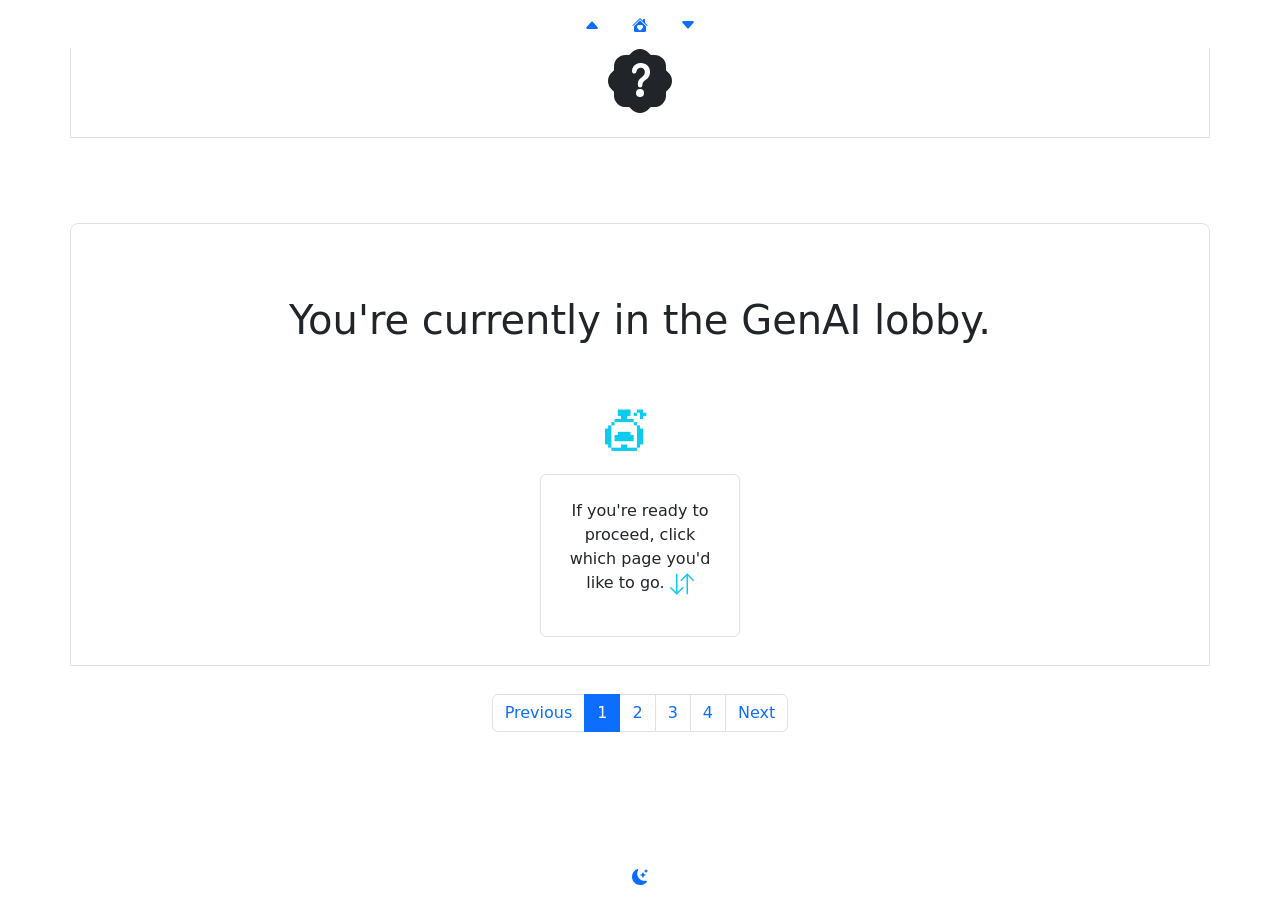
<file: index.html>
<!doctype html>
<html lang="en">
  <head>
    <meta charset="utf-8">
    <meta name="viewport" content="width=device-width, initial-scale=1">
    <title>GenAI Lobby</title>
    <link rel="stylesheet" href="assets/css/style.css">
    <link href="https://cdn.jsdelivr.net/npm/bootstrap@5.3.8/dist/css/bootstrap.min.css" rel="stylesheet" integrity="sha384-sRIl4kxILFvY47J16cr9ZwB07vP4J8+LH7qKQnuqkuIAvNWLzeN8tE5YBujZqJLB" crossorigin="anonymous">
    <link rel="icon" type="image/x-icon" href="favicon.svg">
</head>
<!-- Nav -->
<nav>
<ul class="nav justify-content-center p-1 bg-white fixed-top" id="navMenu">
  <li class="nav-item">
    <a class="nav-link" href="faq.html"> 
      <svg xmlns="http://www.w3.org/2000/svg" width="16" height="16" fill="currentColor" class="bi bi-caret-up-fill" viewBox="0 0 16 16">
        <path d="m7.247 4.86-4.796 5.481c-.566.647-.106 1.659.753 1.659h9.592a1 1 0 0 0 .753-1.659l-4.796-5.48a1 1 0 0 0-1.506 0z"/>
      </svg>
    </a>
  </li>
    <li class="nav-item">
    <a class="nav-link" href="index.html"> 
      <svg xmlns="http://www.w3.org/2000/svg" width="16" height="16" fill="currentColor" class="bi bi-house-heart-fill" viewBox="0 0 16 16">
        <path d="M7.293 1.5a1 1 0 0 1 1.414 0L11 3.793V2.5a.5.5 0 0 1 .5-.5h1a.5.5 0 0 1 .5.5v3.293l2.354 2.353a.5.5 0 0 1-.708.707L8 2.207 1.354 8.853a.5.5 0 1 1-.708-.707z"/>
        <path d="m14 9.293-6-6-6 6V13.5A1.5 1.5 0 0 0 3.5 15h9a1.5 1.5 0 0 0 1.5-1.5zm-6-.811c1.664-1.673 5.825 1.254 0 5.018-5.825-3.764-1.664-6.691 0-5.018"/>
      </svg>
    </a>
  </li>
      <li class="nav-item">
    <a class="nav-link" href="article.html"> 
      <svg xmlns="http://www.w3.org/2000/svg" width="16" height="16" fill="currentColor" class="bi bi-caret-down-fill" viewBox="0 0 16 16">
        <path d="M7.247 11.14 2.451 5.658C1.885 5.013 2.345 4 3.204 4h9.592a1 1 0 0 1 .753 1.659l-4.796 5.48a1 1 0 0 1-1.506 0z"/>
      </svg>
    </a>
  </li>
</ul>
</nav>
<!-- Logo -->
<body>
  <div class="container border my-4 p-4 text-center">
    <svg xmlns="http://www.w3.org/2000/svg" width="64" height="64" fill="currentColor" class="bi bi-patch-question-fill" viewBox="0 0 16 16">
      <path d="M5.933.87a2.89 2.89 0 0 1 4.134 0l.622.638.89-.011a2.89 2.89 0 0 1 2.924 2.924l-.01.89.636.622a2.89 2.89 0 0 1 0 4.134l-.637.622.011.89a2.89 2.89 0 0 1-2.924 2.924l-.89-.01-.622.636a2.89 2.89 0 0 1-4.134 0l-.622-.637-.89.011a2.89 2.89 0 0 1-2.924-2.924l.01-.89-.636-.622a2.89 2.89 0 0 1 0-4.134l.637-.622-.011-.89a2.89 2.89 0 0 1 2.924-2.924l.89.01zM7.002 11a1 1 0 1 0 2 0 1 1 0 0 0-2 0m1.602-2.027c.04-.534.198-.815.846-1.26.674-.475 1.05-1.09 1.05-1.986 0-1.325-.92-2.227-2.262-2.227-1.02 0-1.792.492-2.1 1.29A1.7 1.7 0 0 0 6 5.48c0 .393.203.64.545.64.272 0 .455-.147.564-.51.158-.592.525-.915 1.074-.915.61 0 1.03.446 1.03 1.084 0 .563-.208.885-.822 1.325-.619.433-.926.914-.926 1.64v.111c0 .428.208.745.585.745.336 0 .504-.24.554-.627"/>
    </svg>
  </div>
<!-- Frutiger Aero music -->
<audio controls autoplay style="opacity: 0; overflow: hidden;">
  <source src="assets/frutiger-aero.mp3" type="audio/mp3">
</audio>
<!--Landing page-->
<div class="container border mb-4 p-4 text-center rounded-top-3">
  <div class="row justify-content-start">
    <div class="container px-4 text-center">
      <h1 class="mt-5">You're currently in the GenAI lobby.</h1>
        <p class="typewrite mt-4" data-period="2000" data-type='[ "You are about to learn more about Generative AI.", "Make yourself at home!", "You can stay here as long as you as you want", "Our AI mascot is sleeping and waiting for you next move!" ]'>
          <span class="wrap"></span>
        </p>
        <img src="assets/img/ai-sleeping.gif" class="mt-3 mb-3 text-center" height="70px" width="70x">
    <div class="row gx-5" id="questionsRow" >
      <div class="col" id="adjustRow">
        <div class="m-1 p-4 border rounded border mx-auto" style="max-width: 200px !important">
          <div class="d-grid">
            <p>If you're ready to proceed, click which page you'd like to go. 
              <svg xmlns="http://www.w3.org/2000/svg" width="24" height="24" fill="currentColor" class="bi bi-arrow-down-up text-info" viewBox="0 0 16 16">
                <path fill-rule="evenodd" d="M11.5 15a.5.5 0 0 0 .5-.5V2.707l3.146 3.147a.5.5 0 0 0 .708-.708l-4-4a.5.5 0 0 0-.708 0l-4 4a.5.5 0 1 0 .708.708L11 2.707V14.5a.5.5 0 0 0 .5.5m-7-14a.5.5 0 0 1 .5.5v11.793l3.146-3.147a.5.5 0 0 1 .708.708l-4 4a.5.5 0 0 1-.708 0l-4-4a.5.5 0 0 1 .708-.708L4 13.293V1.5a.5.5 0 0 1 .5-.5"/>
              </svg>
            </p>
          </div>
        </div>
      </div>
    </div>
    </div>
  </div>
</div>  
<!-- Pagination -->
<div class="p-1">
  <ul class="pagination justify-content-center">
    <li class="page-item"><a class="page-link" href="article.html">Previous</a></li>
      <li class="page-item active"><a class="page-link" href="index.html">1</a></li>
      <li class="page-item"><a class="page-link" href="faq.html">2</a></li>
      <li class="page-item"><a class="page-link" href="ethics.html">3</a></li>
      <li class="page-item"><a class="page-link" href="article.html">4</a></li>
    <li class="page-item"><a class="page-link" href="faq.html">Next</a></li>
  </ul>
</div>
<!-- Dark or light mode switch -->
<div class="mt-4 p-3">
<ul class="nav justify-content-center pb-1 bg-white fixed-bottom">
  <li class="nav-item">
    <button class="nav-link" id="lightdarkMode" onclick="switchMode()"> 
      <svg xmlns="http://www.w3.org/2000/svg" width="16" height="16" fill="currentColor" class="bi bi-moon-stars-fill" viewBox="0 0 16 16">
        <path d="M6 .278a.77.77 0 0 1 .08.858 7.2 7.2 0 0 0-.878 3.46c0 4.021 3.278 7.277 7.318 7.277q.792-.001 1.533-.16a.79.79 0 0 1 .81.316.73.73 0 0 1-.031.893A8.35 8.35 0 0 1 8.344 16C3.734 16 0 12.286 0 7.71 0 4.266 2.114 1.312 5.124.06A.75.75 0 0 1 6 .278"/>
        <path d="M10.794 3.148a.217.217 0 0 1 .412 0l.387 1.162c.173.518.579.924 1.097 1.097l1.162.387a.217.217 0 0 1 0 .412l-1.162.387a1.73 1.73 0 0 0-1.097 1.097l-.387 1.162a.217.217 0 0 1-.412 0l-.387-1.162A1.73 1.73 0 0 0 9.31 6.593l-1.162-.387a.217.217 0 0 1 0-.412l1.162-.387a1.73 1.73 0 0 0 1.097-1.097zM13.863.099a.145.145 0 0 1 .274 0l.258.774c.115.346.386.617.732.732l.774.258a.145.145 0 0 1 0 .274l-.774.258a1.16 1.16 0 0 0-.732.732l-.258.774a.145.145 0 0 1-.274 0l-.258-.774a1.16 1.16 0 0 0-.732-.732l-.774-.258a.145.145 0 0 1 0-.274l.774-.258c.346-.115.617-.386.732-.732z"/>
      </svg>
    </button>
  </li>
</ul>
</div>
<script src="assets/js/index.js"></script>
<script src="https://cdn.jsdelivr.net/npm/bootstrap@5.3.8/dist/js/bootstrap.bundle.min.js" integrity="sha384-FKyoEForCGlyvwx9Hj09JcYn3nv7wiPVlz7YYwJrWVcXK/BmnVDxM+D2scQbITxI" crossorigin="anonymous"></script>
</body>
</html>
</file>
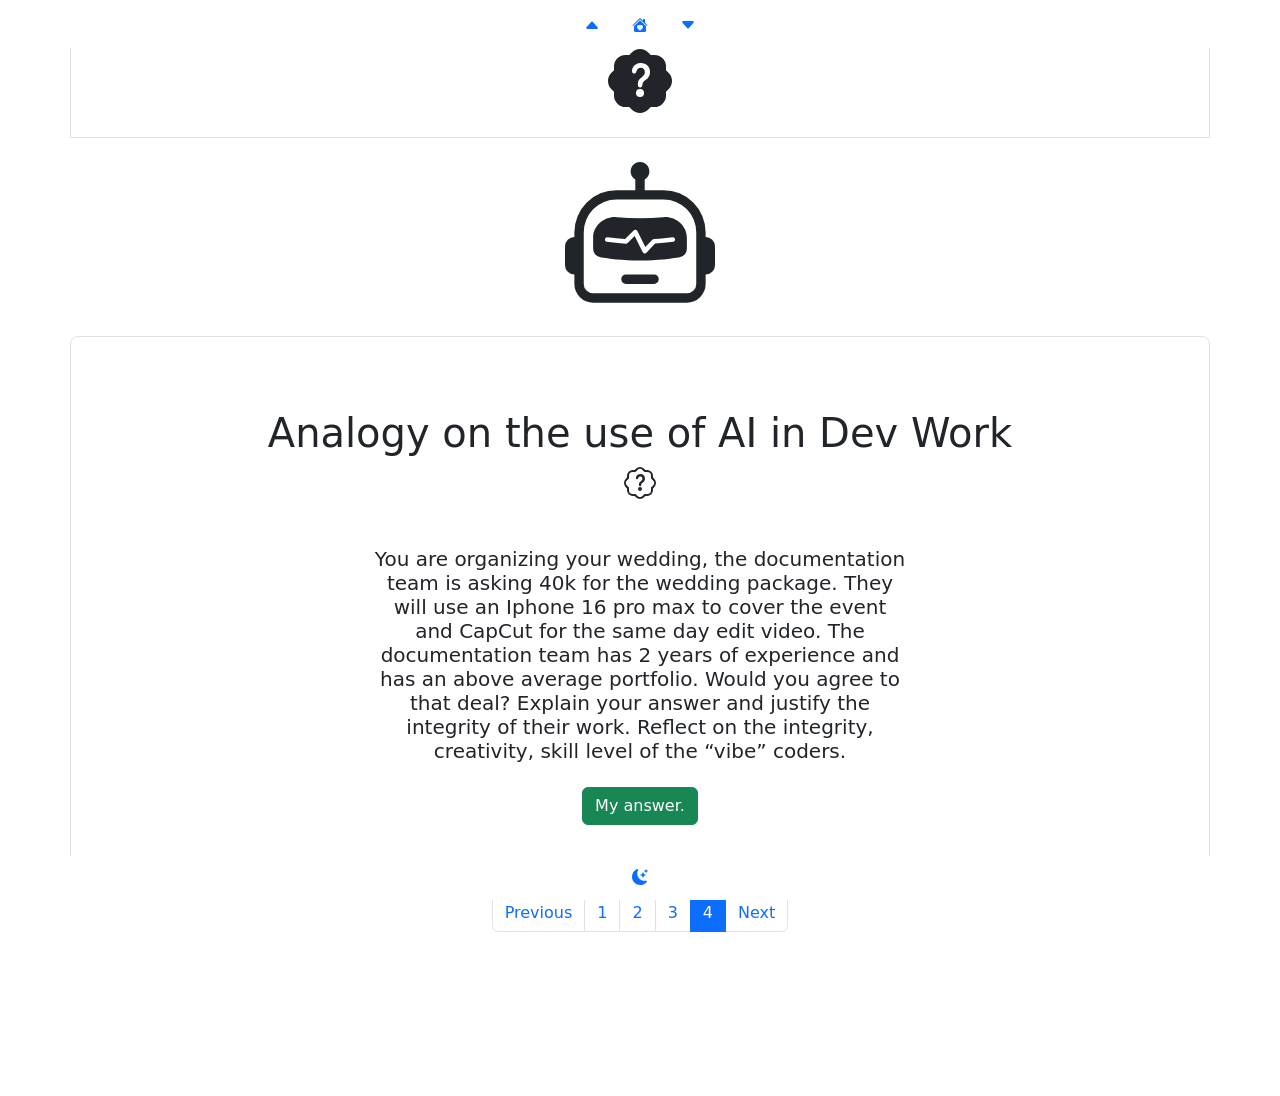
<file: article.html>
<!doctype html>
<html lang="en">
  <head>
    <meta charset="utf-8">
    <meta name="viewport" content="width=device-width, initial-scale=1">
    <title>AI Use</title>
    <link rel="stylesheet" href="./assets/css/style.css">
    <link href="https://cdn.jsdelivr.net/npm/bootstrap@5.3.8/dist/css/bootstrap.min.css" rel="stylesheet" integrity="sha384-sRIl4kxILFvY47J16cr9ZwB07vP4J8+LH7qKQnuqkuIAvNWLzeN8tE5YBujZqJLB" crossorigin="anonymous">
    <link rel="icon" type="image/x-icon" href="favicon.svg">
</head>
<!-- Nav -->
<nav>
<ul class="nav justify-content-center p-1 bg-white fixed-top" id="navMenu">
  <li class="nav-item">
    <a class="nav-link" href="index.html"> 
      <svg xmlns="http://www.w3.org/2000/svg" width="16" height="16" fill="currentColor" class="bi bi-caret-up-fill" viewBox="0 0 16 16">
        <path d="m7.247 4.86-4.796 5.481c-.566.647-.106 1.659.753 1.659h9.592a1 1 0 0 0 .753-1.659l-4.796-5.48a1 1 0 0 0-1.506 0z"/>
      </svg>
    </a>
  </li>
    <li class="nav-item">
    <a class="nav-link" href="index.html"> 
      <svg xmlns="http://www.w3.org/2000/svg" width="16" height="16" fill="currentColor" class="bi bi-house-heart-fill" viewBox="0 0 16 16">
        <path d="M7.293 1.5a1 1 0 0 1 1.414 0L11 3.793V2.5a.5.5 0 0 1 .5-.5h1a.5.5 0 0 1 .5.5v3.293l2.354 2.353a.5.5 0 0 1-.708.707L8 2.207 1.354 8.853a.5.5 0 1 1-.708-.707z"/>
        <path d="m14 9.293-6-6-6 6V13.5A1.5 1.5 0 0 0 3.5 15h9a1.5 1.5 0 0 0 1.5-1.5zm-6-.811c1.664-1.673 5.825 1.254 0 5.018-5.825-3.764-1.664-6.691 0-5.018"/>
      </svg>
    </a>
  </li>
      <li class="nav-item">
    <a class="nav-link" href="ethics.html"> 
      <svg xmlns="http://www.w3.org/2000/svg" width="16" height="16" fill="currentColor" class="bi bi-caret-down-fill" viewBox="0 0 16 16">
        <path d="M7.247 11.14 2.451 5.658C1.885 5.013 2.345 4 3.204 4h9.592a1 1 0 0 1 .753 1.659l-4.796 5.48a1 1 0 0 1-1.506 0z"/>
      </svg>
    </a>
  </li>
</ul>
</nav>
<body>
  <div class="container border my-4 p-4 text-center">
    <svg xmlns="http://www.w3.org/2000/svg" width="64" height="64" fill="currentColor" class="bi bi-patch-question-fill" viewBox="0 0 16 16">
      <path d="M5.933.87a2.89 2.89 0 0 1 4.134 0l.622.638.89-.011a2.89 2.89 0 0 1 2.924 2.924l-.01.89.636.622a2.89 2.89 0 0 1 0 4.134l-.637.622.011.89a2.89 2.89 0 0 1-2.924 2.924l-.89-.01-.622.636a2.89 2.89 0 0 1-4.134 0l-.622-.637-.89.011a2.89 2.89 0 0 1-2.924-2.924l.01-.89-.636-.622a2.89 2.89 0 0 1 0-4.134l.637-.622-.011-.89a2.89 2.89 0 0 1 2.924-2.924l.89.01zM7.002 11a1 1 0 1 0 2 0 1 1 0 0 0-2 0m1.602-2.027c.04-.534.198-.815.846-1.26.674-.475 1.05-1.09 1.05-1.986 0-1.325-.92-2.227-2.262-2.227-1.02 0-1.792.492-2.1 1.29A1.7 1.7 0 0 0 6 5.48c0 .393.203.64.545.64.272 0 .455-.147.564-.51.158-.592.525-.915 1.074-.915.61 0 1.03.446 1.03 1.084 0 .563-.208.885-.822 1.325-.619.433-.926.914-.926 1.64v.111c0 .428.208.745.585.745.336 0 .504-.24.554-.627"/>
    </svg>
  </div>
<!-- FAQ -->
<div class="container text-center mb-4">
  <svg xmlns="http://www.w3.org/2000/svg" width="150" height="150" fill="currentColor" class="bi bi-robot" viewBox="0 0 16 16">
    <path d="M6 12.5a.5.5 0 0 1 .5-.5h3a.5.5 0 0 1 0 1h-3a.5.5 0 0 1-.5-.5M3 8.062C3 6.76 4.235 5.765 5.53 5.886a26.6 26.6 0 0 0 4.94 0C11.765 5.765 13 6.76 13 8.062v1.157a.93.93 0 0 1-.765.935c-.845.147-2.34.346-4.235.346s-3.39-.2-4.235-.346A.93.93 0 0 1 3 9.219zm4.542-.827a.25.25 0 0 0-.217.068l-.92.9a25 25 0 0 1-1.871-.183.25.25 0 0 0-.068.495c.55.076 1.232.149 2.02.193a.25.25 0 0 0 .189-.071l.754-.736.847 1.71a.25.25 0 0 0 .404.062l.932-.97a25 25 0 0 0 1.922-.188.25.25 0 0 0-.068-.495c-.538.074-1.207.145-1.98.189a.25.25 0 0 0-.166.076l-.754.785-.842-1.7a.25.25 0 0 0-.182-.135"/>
    <path d="M8.5 1.866a1 1 0 1 0-1 0V3h-2A4.5 4.5 0 0 0 1 7.5V8a1 1 0 0 0-1 1v2a1 1 0 0 0 1 1v1a2 2 0 0 0 2 2h10a2 2 0 0 0 2-2v-1a1 1 0 0 0 1-1V9a1 1 0 0 0-1-1v-.5A4.5 4.5 0 0 0 10.5 3h-2zM14 7.5V13a1 1 0 0 1-1 1H3a1 1 0 0 1-1-1V7.5A3.5 3.5 0 0 1 5.5 4h5A3.5 3.5 0 0 1 14 7.5"/>
  </svg>
</div>
<!-- Analogy on the use of AI in Dev Work -->
<div class="container border mb-4 p-4 text-center rounded-top-3">
  <div class="row justify-content-start">
<div class="container px-4 text-center">
  <h1 class="mt-5">Analogy on the use of AI in Dev Work
  </h1>
    <h3 class="m-1 mb-5"> 
      <svg xmlns="http://www.w3.org/2000/svg" width="32 " height="32" fill="currentColor" class="bi bi-patch-question" viewBox="0 0 16 16">
        <path d="M8.05 9.6c.336 0 .504-.24.554-.627.04-.534.198-.815.847-1.26.673-.475 1.049-1.09 1.049-1.986 0-1.325-.92-2.227-2.262-2.227-1.02 0-1.792.492-2.1 1.29A1.7 1.7 0 0 0 6 5.48c0 .393.203.64.545.64.272 0 .455-.147.564-.51.158-.592.525-.915 1.074-.915.61 0 1.03.446 1.03 1.084 0 .563-.208.885-.822 1.325-.619.433-.926.914-.926 1.64v.111c0 .428.208.745.585.745"/>
        <path d="m10.273 2.513-.921-.944.715-.698.622.637.89-.011a2.89 2.89 0 0 1 2.924 2.924l-.01.89.636.622a2.89 2.89 0 0 1 0 4.134l-.637.622.011.89a2.89 2.89 0 0 1-2.924 2.924l-.89-.01-.622.636a2.89 2.89 0 0 1-4.134 0l-.622-.637-.89.011a2.89 2.89 0 0 1-2.924-2.924l.01-.89-.636-.622a2.89 2.89 0 0 1 0-4.134l.637-.622-.011-.89a2.89 2.89 0 0 1 2.924-2.924l.89.01.622-.636a2.89 2.89 0 0 1 4.134 0l-.715.698a1.89 1.89 0 0 0-2.704 0l-.92.944-1.32-.016a1.89 1.89 0 0 0-1.911 1.912l.016 1.318-.944.921a1.89 1.89 0 0 0 0 2.704l.944.92-.016 1.32a1.89 1.89 0 0 0 1.912 1.911l1.318-.016.921.944a1.89 1.89 0 0 0 2.704 0l.92-.944 1.32.016a1.89 1.89 0 0 0 1.911-1.912l-.016-1.318.944-.921a1.89 1.89 0 0 0 0-2.704l-.944-.92.016-1.32a1.89 1.89 0 0 0-1.912-1.911z"/>
        <path d="M7.001 11a1 1 0 1 1 2 0 1 1 0 0 1-2 0"/>
      </svg>
    </h3>
    <h5 style="max-width: 50%;" class="text-center mx-auto mb-4">
       You are organizing your wedding, the documentation team is asking 40k for the wedding package. They will use an Iphone 16 pro max to cover the event and CapCut for the same day edit video. The documentation team has 2 years of experience and has an above average portfolio. Would you agree to that deal? Explain your answer and justify the integrity of their work. Reflect on the integrity, creativity, skill level of the “vibe” coders.
    </h5>
    <button class="btn btn-success mb-3" type="button" data-bs-toggle="collapse" data-bs-target="#collapseExample" aria-expanded="false" aria-controls="collapseExample">
        My answer.
    </button>
    <div class="collapse" id="collapseExample">
        <div class="card card-body mx-auto mb-5 mt-2" style="max-width: 50%; max-height: 30%;">
        It depends to be honest, if I like their portfolio I would agree but knowing that I haven't seen it yet: personally I would say no, and that's because I have an intermediate experience when it comes to editing videos. But even if I didn't, P40k is an overkill of a budget for something that uses Capcut. For a P40k budget, I would've expected something better like Final Cut Pro, Adobe Premiere, or Davinci Resolve. Although the Pro Max "might" be justifiable, it's possible to rent a DSLR camera for cheaper, which has BETTER camera quality than the Pro Max and you'll still have money to spend with the P40k budget. Might as well rent out a jack of all trade's service than the "documentation team", the jack-of-all-trades would've charged less and still have better quality. Not to disrespect the “team” or any vibe coders, but their service would only be reasonable and justified if their quality of work actually demands or matches that P40k budget, if it doesn’t: I’m not taking the offer, I might as well do it myself.
        </div>
    </div>
   </div>
 </div>
</div>  
<!-- Pagination -->
<div class="p-1">
  <ul class="pagination justify-content-center">
    <li class="page-item"><a class="page-link" href="ethics.html">Previous</a></li>
      <li class="page-item"><a class="page-link" href="index.html">1</a></li>
      <li class="page-item"><a class="page-link" href="faq.html">2</a></li>
      <li class="page-item"><a class="page-link" href="ethics.html">3</a></li>
      <li class="page-item active"><a class="page-link" href="article.html">4</a></li>
    <li class="page-item"><a class="page-link" href="index.html">Next</a></li>
  </ul>
</div>
<!-- Dark or light mode switch -->
<div class="m-5 p-4">
<ul class="nav justify-content-center pb-1 bg-white fixed-bottom">
  <li class="nav-item">
    <button class="nav-link" id="lightdarkMode" onclick="switchMode()"> 
      <svg xmlns="http://www.w3.org/2000/svg" width="16" height="16" fill="currentColor" class="bi bi-moon-stars-fill" viewBox="0 0 16 16">
        <path d="M6 .278a.77.77 0 0 1 .08.858 7.2 7.2 0 0 0-.878 3.46c0 4.021 3.278 7.277 7.318 7.277q.792-.001 1.533-.16a.79.79 0 0 1 .81.316.73.73 0 0 1-.031.893A8.35 8.35 0 0 1 8.344 16C3.734 16 0 12.286 0 7.71 0 4.266 2.114 1.312 5.124.06A.75.75 0 0 1 6 .278"/>
        <path d="M10.794 3.148a.217.217 0 0 1 .412 0l.387 1.162c.173.518.579.924 1.097 1.097l1.162.387a.217.217 0 0 1 0 .412l-1.162.387a1.73 1.73 0 0 0-1.097 1.097l-.387 1.162a.217.217 0 0 1-.412 0l-.387-1.162A1.73 1.73 0 0 0 9.31 6.593l-1.162-.387a.217.217 0 0 1 0-.412l1.162-.387a1.73 1.73 0 0 0 1.097-1.097zM13.863.099a.145.145 0 0 1 .274 0l.258.774c.115.346.386.617.732.732l.774.258a.145.145 0 0 1 0 .274l-.774.258a1.16 1.16 0 0 0-.732.732l-.258.774a.145.145 0 0 1-.274 0l-.258-.774a1.16 1.16 0 0 0-.732-.732l-.774-.258a.145.145 0 0 1 0-.274l.774-.258c.346-.115.617-.386.732-.732z"/>
      </svg>
    </button>
  </li>
</ul>
</nav>
</div>
<script src="assets/js/index.js"></script>
<script src="https://cdn.jsdelivr.net/npm/bootstrap@5.3.8/dist/js/bootstrap.bundle.min.js" integrity="sha384-FKyoEForCGlyvwx9Hj09JcYn3nv7wiPVlz7YYwJrWVcXK/BmnVDxM+D2scQbITxI" crossorigin="anonymous"></script>
  </body>
</html>
</file>
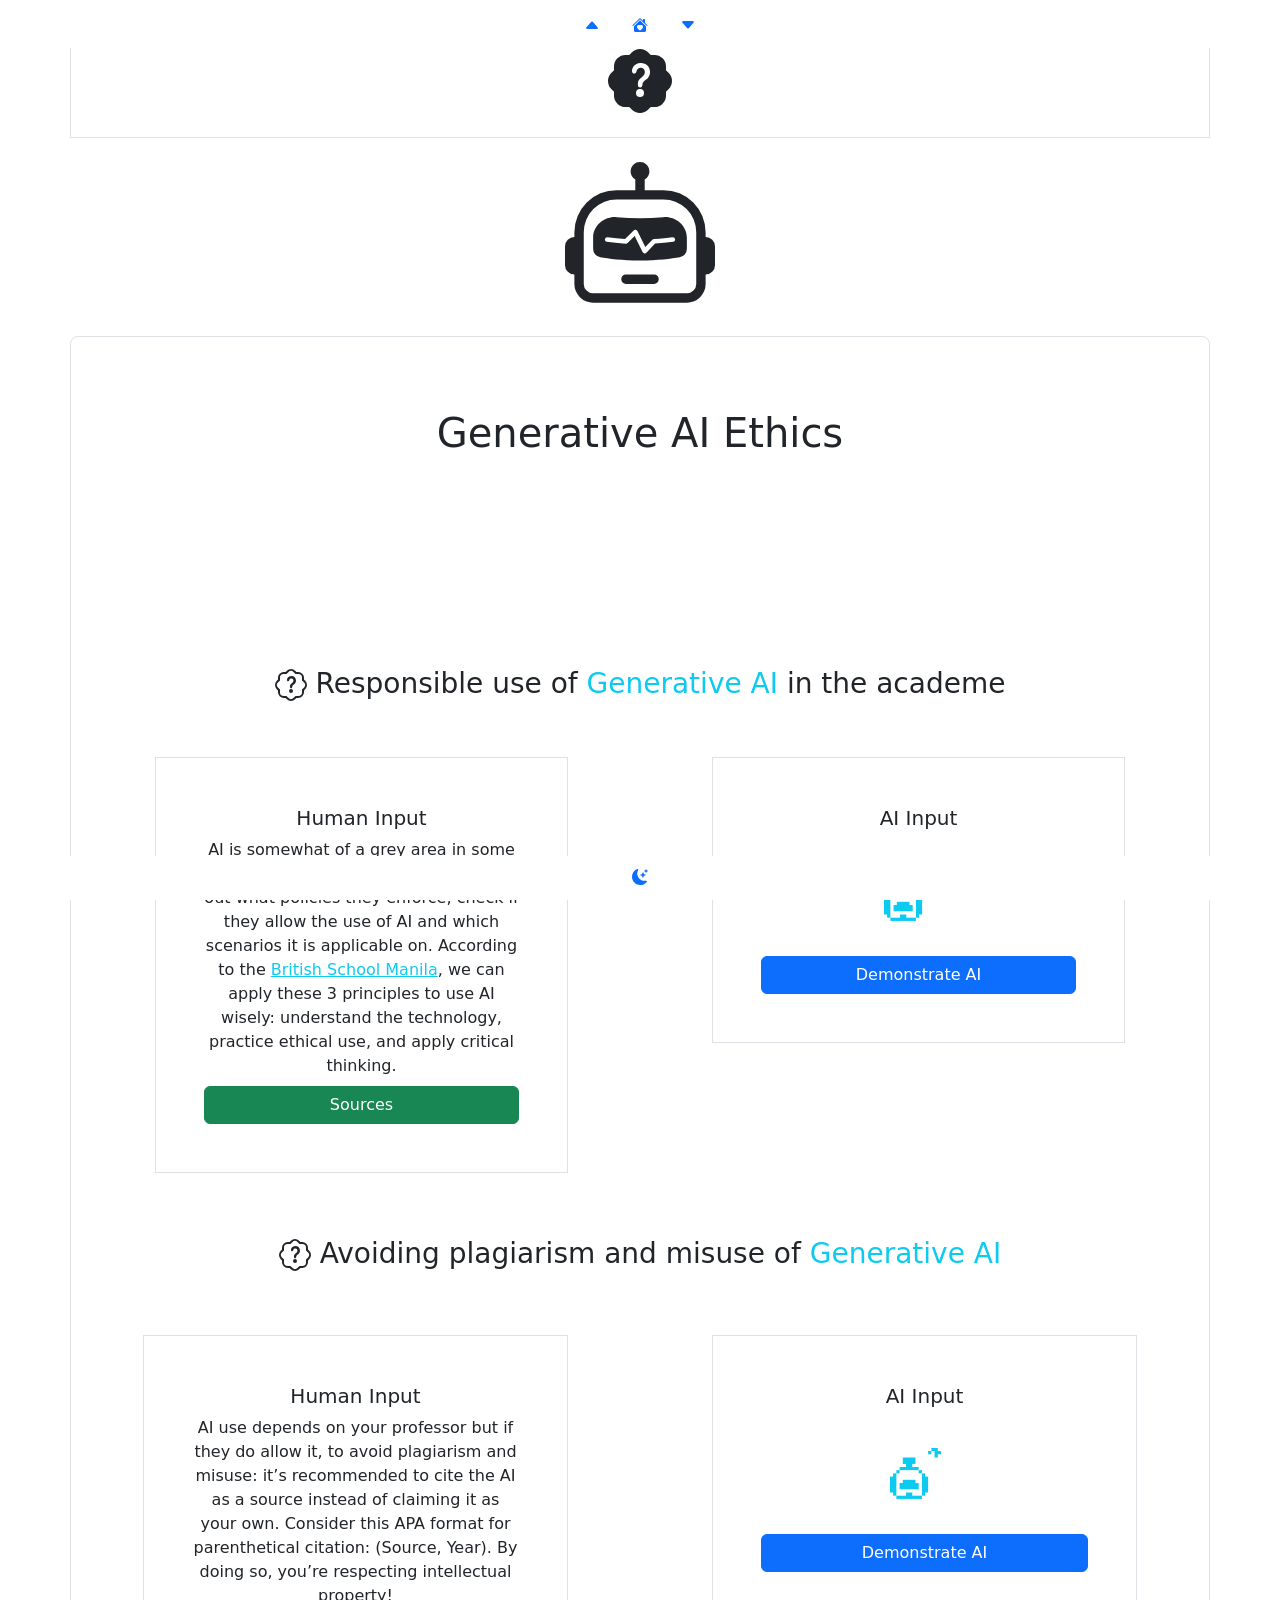
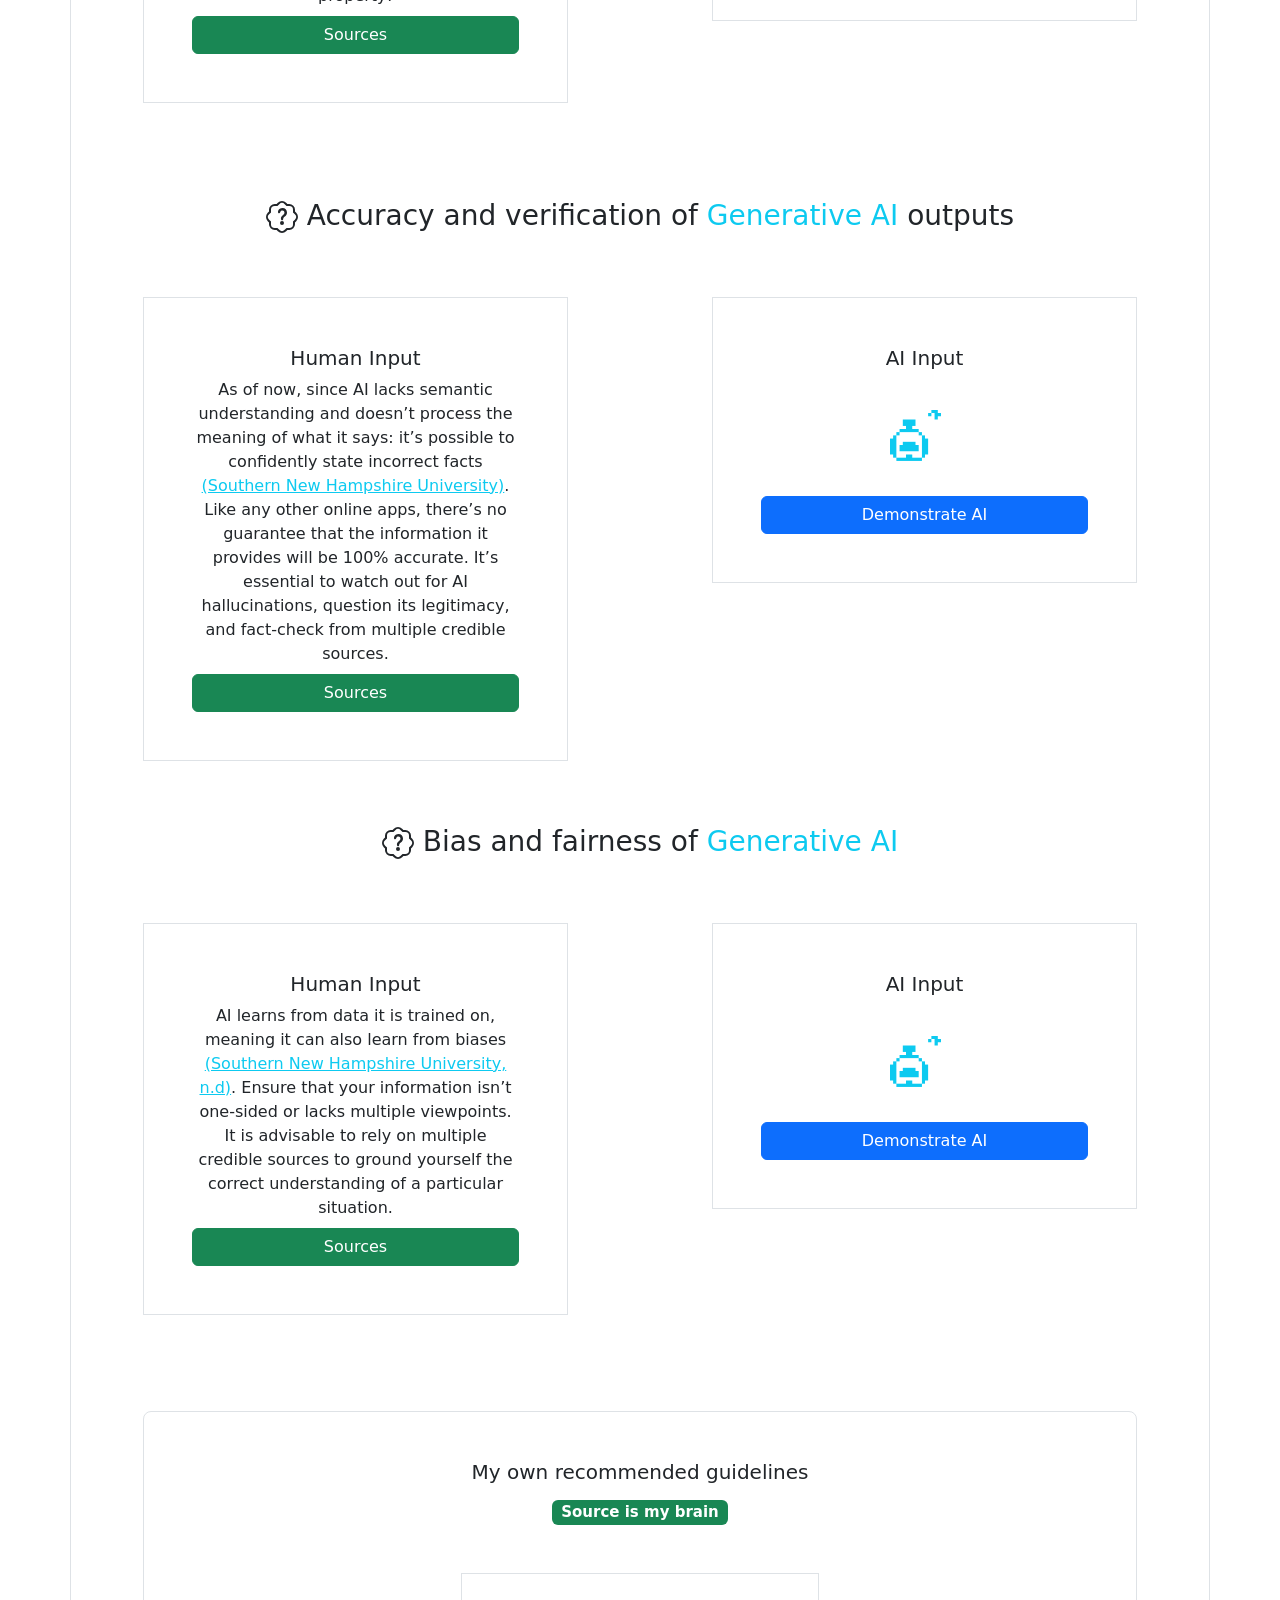
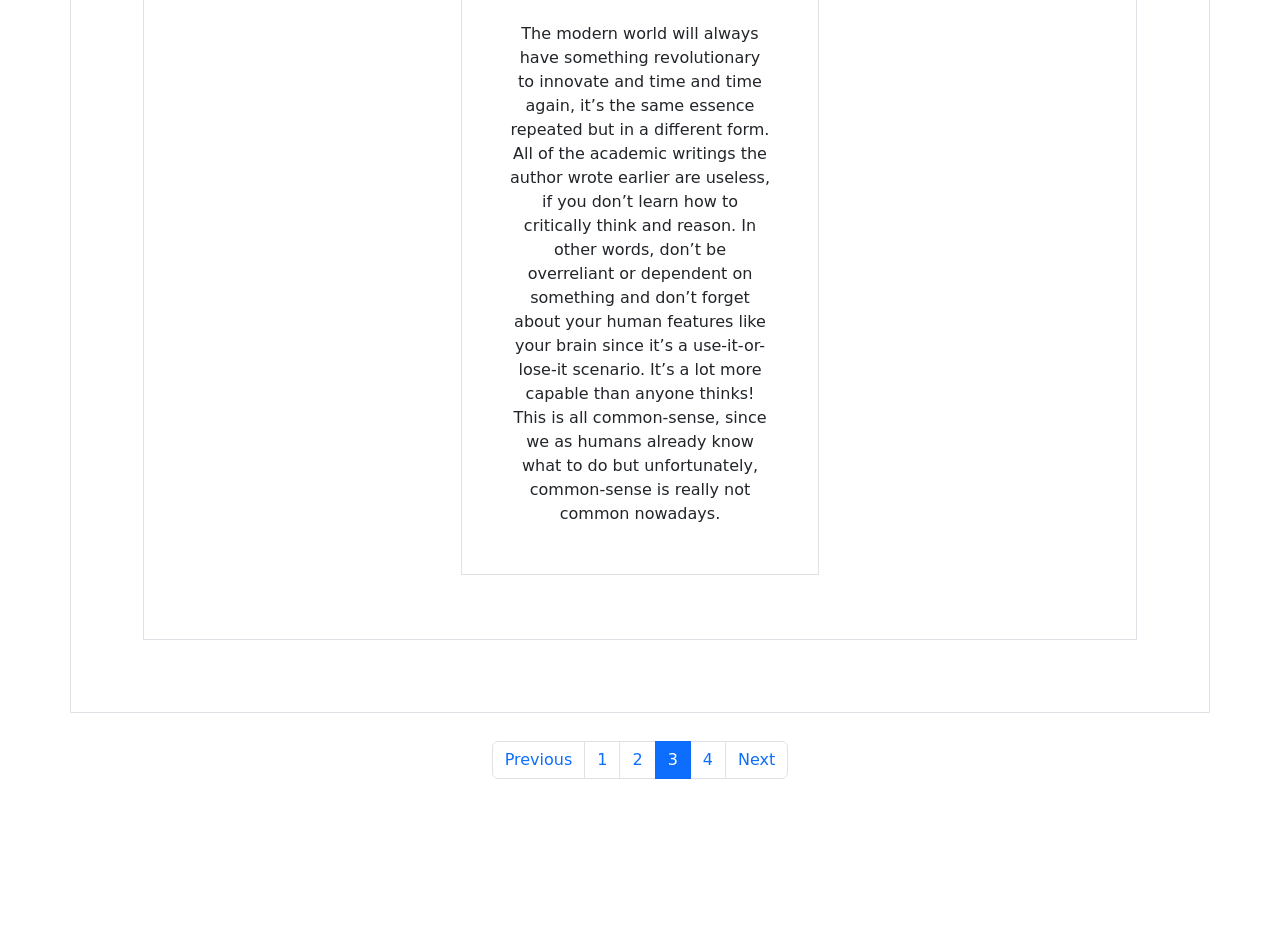
<file: ethics.html>
<!doctype html>
<html lang="en">
  <head>
    <meta charset="utf-8">
    <meta name="viewport" content="width=device-width, initial-scale=1">
    <title>AI Ethics</title>
    <link rel="stylesheet" href="./assets/css/style.css">
    <link href="https://cdn.jsdelivr.net/npm/bootstrap@5.3.8/dist/css/bootstrap.min.css" rel="stylesheet" integrity="sha384-sRIl4kxILFvY47J16cr9ZwB07vP4J8+LH7qKQnuqkuIAvNWLzeN8tE5YBujZqJLB" crossorigin="anonymous">
    <link rel="icon" type="image/x-icon" href="favicon.svg">
</head>
<!-- Nav -->
<nav>
<ul class="nav justify-content-center p-1 bg-white fixed-top" id="navMenu">
  <li class="nav-item">
    <a class="nav-link" href="article.html"> 
      <svg xmlns="http://www.w3.org/2000/svg" width="16" height="16" fill="currentColor" class="bi bi-caret-up-fill" viewBox="0 0 16 16">
        <path d="m7.247 4.86-4.796 5.481c-.566.647-.106 1.659.753 1.659h9.592a1 1 0 0 0 .753-1.659l-4.796-5.48a1 1 0 0 0-1.506 0z"/>
      </svg>
    </a>
  </li>
    <li class="nav-item">
    <a class="nav-link" href="index.html"> 
      <svg xmlns="http://www.w3.org/2000/svg" width="16" height="16" fill="currentColor" class="bi bi-house-heart-fill" viewBox="0 0 16 16">
        <path d="M7.293 1.5a1 1 0 0 1 1.414 0L11 3.793V2.5a.5.5 0 0 1 .5-.5h1a.5.5 0 0 1 .5.5v3.293l2.354 2.353a.5.5 0 0 1-.708.707L8 2.207 1.354 8.853a.5.5 0 1 1-.708-.707z"/>
        <path d="m14 9.293-6-6-6 6V13.5A1.5 1.5 0 0 0 3.5 15h9a1.5 1.5 0 0 0 1.5-1.5zm-6-.811c1.664-1.673 5.825 1.254 0 5.018-5.825-3.764-1.664-6.691 0-5.018"/>
      </svg>
    </a>
  </li>
      <li class="nav-item">
    <a class="nav-link" href="faq.html"> 
      <svg xmlns="http://www.w3.org/2000/svg" width="16" height="16" fill="currentColor" class="bi bi-caret-down-fill" viewBox="0 0 16 16">
        <path d="M7.247 11.14 2.451 5.658C1.885 5.013 2.345 4 3.204 4h9.592a1 1 0 0 1 .753 1.659l-4.796 5.48a1 1 0 0 1-1.506 0z"/>
      </svg>
    </a>
  </li>
</ul>
</nav>
<body>
  <div class="container border my-4 p-4 text-center">
    <svg xmlns="http://www.w3.org/2000/svg" width="64" height="64" fill="currentColor" class="bi bi-patch-question-fill" viewBox="0 0 16 16">
      <path d="M5.933.87a2.89 2.89 0 0 1 4.134 0l.622.638.89-.011a2.89 2.89 0 0 1 2.924 2.924l-.01.89.636.622a2.89 2.89 0 0 1 0 4.134l-.637.622.011.89a2.89 2.89 0 0 1-2.924 2.924l-.89-.01-.622.636a2.89 2.89 0 0 1-4.134 0l-.622-.637-.89.011a2.89 2.89 0 0 1-2.924-2.924l.01-.89-.636-.622a2.89 2.89 0 0 1 0-4.134l.637-.622-.011-.89a2.89 2.89 0 0 1 2.924-2.924l.89.01zM7.002 11a1 1 0 1 0 2 0 1 1 0 0 0-2 0m1.602-2.027c.04-.534.198-.815.846-1.26.674-.475 1.05-1.09 1.05-1.986 0-1.325-.92-2.227-2.262-2.227-1.02 0-1.792.492-2.1 1.29A1.7 1.7 0 0 0 6 5.48c0 .393.203.64.545.64.272 0 .455-.147.564-.51.158-.592.525-.915 1.074-.915.61 0 1.03.446 1.03 1.084 0 .563-.208.885-.822 1.325-.619.433-.926.914-.926 1.64v.111c0 .428.208.745.585.745.336 0 .504-.24.554-.627"/>
    </svg>
  </div>
<!-- FAQ -->
<div class="container text-center mb-4">
  <svg xmlns="http://www.w3.org/2000/svg" width="150" height="150" fill="currentColor" class="bi bi-robot" viewBox="0 0 16 16">
    <path d="M6 12.5a.5.5 0 0 1 .5-.5h3a.5.5 0 0 1 0 1h-3a.5.5 0 0 1-.5-.5M3 8.062C3 6.76 4.235 5.765 5.53 5.886a26.6 26.6 0 0 0 4.94 0C11.765 5.765 13 6.76 13 8.062v1.157a.93.93 0 0 1-.765.935c-.845.147-2.34.346-4.235.346s-3.39-.2-4.235-.346A.93.93 0 0 1 3 9.219zm4.542-.827a.25.25 0 0 0-.217.068l-.92.9a25 25 0 0 1-1.871-.183.25.25 0 0 0-.068.495c.55.076 1.232.149 2.02.193a.25.25 0 0 0 .189-.071l.754-.736.847 1.71a.25.25 0 0 0 .404.062l.932-.97a25 25 0 0 0 1.922-.188.25.25 0 0 0-.068-.495c-.538.074-1.207.145-1.98.189a.25.25 0 0 0-.166.076l-.754.785-.842-1.7a.25.25 0 0 0-.182-.135"/>
    <path d="M8.5 1.866a1 1 0 1 0-1 0V3h-2A4.5 4.5 0 0 0 1 7.5V8a1 1 0 0 0-1 1v2a1 1 0 0 0 1 1v1a2 2 0 0 0 2 2h10a2 2 0 0 0 2-2v-1a1 1 0 0 0 1-1V9a1 1 0 0 0-1-1v-.5A4.5 4.5 0 0 0 10.5 3h-2zM14 7.5V13a1 1 0 0 1-1 1H3a1 1 0 0 1-1-1V7.5A3.5 3.5 0 0 1 5.5 4h5A3.5 3.5 0 0 1 14 7.5"/>
  </svg>
</div>
<!-- What is Generative AI? -->
<div class="container border mb-4 p-4 text-center rounded-top-3">
  <div class="row justify-content-start">
<div class="container px-4 text-center">
  <h1 class="mt-5">Generative AI Ethics</h1>
  <div class="masking-container">
    <h1 class="masked-text">AI?</h1>
    </div>
    <h3 class="mt-5"> 
      <svg xmlns="http://www.w3.org/2000/svg" width="32 " height="32" fill="currentColor" class="bi bi-patch-question" viewBox="0 0 16 16">
        <path d="M8.05 9.6c.336 0 .504-.24.554-.627.04-.534.198-.815.847-1.26.673-.475 1.049-1.09 1.049-1.986 0-1.325-.92-2.227-2.262-2.227-1.02 0-1.792.492-2.1 1.29A1.7 1.7 0 0 0 6 5.48c0 .393.203.64.545.64.272 0 .455-.147.564-.51.158-.592.525-.915 1.074-.915.61 0 1.03.446 1.03 1.084 0 .563-.208.885-.822 1.325-.619.433-.926.914-.926 1.64v.111c0 .428.208.745.585.745"/>
        <path d="m10.273 2.513-.921-.944.715-.698.622.637.89-.011a2.89 2.89 0 0 1 2.924 2.924l-.01.89.636.622a2.89 2.89 0 0 1 0 4.134l-.637.622.011.89a2.89 2.89 0 0 1-2.924 2.924l-.89-.01-.622.636a2.89 2.89 0 0 1-4.134 0l-.622-.637-.89.011a2.89 2.89 0 0 1-2.924-2.924l.01-.89-.636-.622a2.89 2.89 0 0 1 0-4.134l.637-.622-.011-.89a2.89 2.89 0 0 1 2.924-2.924l.89.01.622-.636a2.89 2.89 0 0 1 4.134 0l-.715.698a1.89 1.89 0 0 0-2.704 0l-.92.944-1.32-.016a1.89 1.89 0 0 0-1.911 1.912l.016 1.318-.944.921a1.89 1.89 0 0 0 0 2.704l.944.92-.016 1.32a1.89 1.89 0 0 0 1.912 1.911l1.318-.016.921.944a1.89 1.89 0 0 0 2.704 0l.92-.944 1.32.016a1.89 1.89 0 0 0 1.911-1.912l-.016-1.318.944-.921a1.89 1.89 0 0 0 0-2.704l-.944-.92.016-1.32a1.89 1.89 0 0 0-1.912-1.911z"/>
        <path d="M7.001 11a1 1 0 1 1 2 0 1 1 0 0 1-2 0"/>
      </svg> Responsible use of<span class="text-info"> Generative AI</span> in the academe
    </h3>
  <div class="row gx-5" id="questionsRow" >
    <div class="col" id="adjustRow">
      <div class="m-5 p-5 border"><h5 >Human Input</h5>
        AI is somewhat of a grey area in some academies so it’s important to hear out what policies they enforce, check if they allow the use of AI and which scenarios it is applicable on. According to the <a class="text-info" href="https://www.britishschoolmanila.org/lions-roar/~board/09-technologybsm/post/14-02-2025">British School Manila</a>,  we can apply these 3 principles to use AI wisely: understand the technology, practice ethical use, and apply critical thinking.
        <div class="d-grid">
          <button type="button" class="btn btn-success btn-block mt-2" data-bs-toggle="modal" data-bs-target="#1stModal">Sources</button>
        </div>
      </div>
      </div>
    <div class="col">
      <div class="mt-5 ms-5 me-5 p-5 border"><h5>AI Input</h5>
        <p id="6th-humanQuestion"><img src="assets/img/ai-sleeping.gif" class="mt-3 mb-3" height="70px" width="70x" id="waitScreen6"></p>
        <div class="d-grid">
          <button type="button" class="btn btn-primary btn-block" onclick="typeWriterSIX()" id="button6">Demonstrate AI</button>
        </div>
      </div>
    </div>
  </div>
</div>
</div>  
<!-- Heading -->
    <h3 class="m-3">
      <svg xmlns="http://www.w3.org/2000/svg" width="32 " height="32" fill="currentColor" class="bi bi-patch-question" viewBox="0 0 16 16">
        <path d="M8.05 9.6c.336 0 .504-.24.554-.627.04-.534.198-.815.847-1.26.673-.475 1.049-1.09 1.049-1.986 0-1.325-.92-2.227-2.262-2.227-1.02 0-1.792.492-2.1 1.29A1.7 1.7 0 0 0 6 5.48c0 .393.203.64.545.64.272 0 .455-.147.564-.51.158-.592.525-.915 1.074-.915.61 0 1.03.446 1.03 1.084 0 .563-.208.885-.822 1.325-.619.433-.926.914-.926 1.64v.111c0 .428.208.745.585.745"/>
        <path d="m10.273 2.513-.921-.944.715-.698.622.637.89-.011a2.89 2.89 0 0 1 2.924 2.924l-.01.89.636.622a2.89 2.89 0 0 1 0 4.134l-.637.622.011.89a2.89 2.89 0 0 1-2.924 2.924l-.89-.01-.622.636a2.89 2.89 0 0 1-4.134 0l-.622-.637-.89.011a2.89 2.89 0 0 1-2.924-2.924l.01-.89-.636-.622a2.89 2.89 0 0 1 0-4.134l.637-.622-.011-.89a2.89 2.89 0 0 1 2.924-2.924l.89.01.622-.636a2.89 2.89 0 0 1 4.134 0l-.715.698a1.89 1.89 0 0 0-2.704 0l-.92.944-1.32-.016a1.89 1.89 0 0 0-1.911 1.912l.016 1.318-.944.921a1.89 1.89 0 0 0 0 2.704l.944.92-.016 1.32a1.89 1.89 0 0 0 1.912 1.911l1.318-.016.921.944a1.89 1.89 0 0 0 2.704 0l.92-.944 1.32.016a1.89 1.89 0 0 0 1.911-1.912l-.016-1.318.944-.921a1.89 1.89 0 0 0 0-2.704l-.944-.92.016-1.32a1.89 1.89 0 0 0-1.912-1.911z"/>
        <path d="M7.001 11a1 1 0 1 1 2 0 1 1 0 0 1-2 0"/>
      </svg> Avoiding plagiarism and misuse of <span class="text-info mt-2">Generative AI</span>
    </h3>
<!-- Template -->
 <div class="row gx-5" id="questionsRow" >
    <div class="col" id="adjustRow">
      <div class="m-5 p-5 border"><h5 >Human Input</h5>
        AI use depends on your professor but if they do allow it, to avoid plagiarism and misuse: it’s recommended to cite the AI as a source instead of claiming it as your own. Consider this APA format for parenthetical citation: (Source, Year). By doing so, you’re respecting intellectual property!
        <div class="d-grid">
          <button type="button" class="btn btn-success btn-block mt-2" data-bs-toggle="modal" data-bs-target="#2ndModal" >Sources </button>

        </div>
      </div>
      </div>

    <div class="col">
      <div class="mt-5 ms-5 me-5 p-5 border"><h5>AI Input</h5>
        <p id="7th-humanQuestion"><img src="assets/img/ai-sleeping.gif" class="mt-3 mb-3" height="70px" width="70x" id="waitScreen7"></p>
        <div class="d-grid">
          <button type="button" class="btn btn-primary btn-block" onclick="typeWriterSEVEN()" id="button7">Demonstrate AI</button>
        </div>
      </div>
    </div>
  </div>
<!-- Heading -->
    <h3 class="m-3 mt-5">
      <svg xmlns="http://www.w3.org/2000/svg" width="32 " height="32" fill="currentColor" class="bi bi-patch-question" viewBox="0 0 16 16">
        <path d="M8.05 9.6c.336 0 .504-.24.554-.627.04-.534.198-.815.847-1.26.673-.475 1.049-1.09 1.049-1.986 0-1.325-.92-2.227-2.262-2.227-1.02 0-1.792.492-2.1 1.29A1.7 1.7 0 0 0 6 5.48c0 .393.203.64.545.64.272 0 .455-.147.564-.51.158-.592.525-.915 1.074-.915.61 0 1.03.446 1.03 1.084 0 .563-.208.885-.822 1.325-.619.433-.926.914-.926 1.64v.111c0 .428.208.745.585.745"/>
        <path d="m10.273 2.513-.921-.944.715-.698.622.637.89-.011a2.89 2.89 0 0 1 2.924 2.924l-.01.89.636.622a2.89 2.89 0 0 1 0 4.134l-.637.622.011.89a2.89 2.89 0 0 1-2.924 2.924l-.89-.01-.622.636a2.89 2.89 0 0 1-4.134 0l-.622-.637-.89.011a2.89 2.89 0 0 1-2.924-2.924l.01-.89-.636-.622a2.89 2.89 0 0 1 0-4.134l.637-.622-.011-.89a2.89 2.89 0 0 1 2.924-2.924l.89.01.622-.636a2.89 2.89 0 0 1 4.134 0l-.715.698a1.89 1.89 0 0 0-2.704 0l-.92.944-1.32-.016a1.89 1.89 0 0 0-1.911 1.912l.016 1.318-.944.921a1.89 1.89 0 0 0 0 2.704l.944.92-.016 1.32a1.89 1.89 0 0 0 1.912 1.911l1.318-.016.921.944a1.89 1.89 0 0 0 2.704 0l.92-.944 1.32.016a1.89 1.89 0 0 0 1.911-1.912l-.016-1.318.944-.921a1.89 1.89 0 0 0 0-2.704l-.944-.92.016-1.32a1.89 1.89 0 0 0-1.912-1.911z"/>
        <path d="M7.001 11a1 1 0 1 1 2 0 1 1 0 0 1-2 0"/>
      </svg> Accuracy and verification of <span class="text-info mt-2">Generative AI</span> outputs
    </h3>
<!-- Template -->
 <div class="row gx-5" id="questionsRow" >
    <div class="col" id="adjustRow">
      <div class="m-5 p-5 border"><h5 >Human Input</h5>
        As of now, since AI lacks semantic understanding and doesn’t process the meaning of what it says: it’s possible to confidently state incorrect facts <a class="text-info" href="https://libguides.snhu.edu/c.php?g=1440037&p=10806563">(Southern New Hampshire University)</a>. Like any other online apps, there’s no guarantee that the information it provides will be 100% accurate. It’s essential to watch out for AI hallucinations, question its legitimacy, and fact-check from multiple credible sources. 
        <div class="d-grid">
          <button type="button" class="btn btn-success btn-block mt-2" data-bs-toggle="modal" data-bs-target="#3rdModal" >Sources</button>
        </div>
      </div>
    </div>
    <div class="col">
      <div class="mt-5 ms-5 me-5 p-5 border"><h5>AI Input</h5>
        <p id="8th-humanQuestion"><img src="assets/img/ai-sleeping.gif" class="mt-3 mb-3" height="70px" width="70x" id="waitScreen8"></p>
        <div class="d-grid">
          <button type="button" class="btn btn-primary btn-block" onclick="typeWriterEIGTH()" id="button8">Demonstrate AI</button>
        </div>
      </div>
    </div>
  </div>
<!-- Heading -->
    <h3 class="m-3">
      <svg xmlns="http://www.w3.org/2000/svg" width="32 " height="32" fill="currentColor" class="bi bi-patch-question" viewBox="0 0 16 16">
        <path d="M8.05 9.6c.336 0 .504-.24.554-.627.04-.534.198-.815.847-1.26.673-.475 1.049-1.09 1.049-1.986 0-1.325-.92-2.227-2.262-2.227-1.02 0-1.792.492-2.1 1.29A1.7 1.7 0 0 0 6 5.48c0 .393.203.64.545.64.272 0 .455-.147.564-.51.158-.592.525-.915 1.074-.915.61 0 1.03.446 1.03 1.084 0 .563-.208.885-.822 1.325-.619.433-.926.914-.926 1.64v.111c0 .428.208.745.585.745"/>
        <path d="m10.273 2.513-.921-.944.715-.698.622.637.89-.011a2.89 2.89 0 0 1 2.924 2.924l-.01.89.636.622a2.89 2.89 0 0 1 0 4.134l-.637.622.011.89a2.89 2.89 0 0 1-2.924 2.924l-.89-.01-.622.636a2.89 2.89 0 0 1-4.134 0l-.622-.637-.89.011a2.89 2.89 0 0 1-2.924-2.924l.01-.89-.636-.622a2.89 2.89 0 0 1 0-4.134l.637-.622-.011-.89a2.89 2.89 0 0 1 2.924-2.924l.89.01.622-.636a2.89 2.89 0 0 1 4.134 0l-.715.698a1.89 1.89 0 0 0-2.704 0l-.92.944-1.32-.016a1.89 1.89 0 0 0-1.911 1.912l.016 1.318-.944.921a1.89 1.89 0 0 0 0 2.704l.944.92-.016 1.32a1.89 1.89 0 0 0 1.912 1.911l1.318-.016.921.944a1.89 1.89 0 0 0 2.704 0l.92-.944 1.32.016a1.89 1.89 0 0 0 1.911-1.912l-.016-1.318.944-.921a1.89 1.89 0 0 0 0-2.704l-.944-.92.016-1.32a1.89 1.89 0 0 0-1.912-1.911z"/>
        <path d="M7.001 11a1 1 0 1 1 2 0 1 1 0 0 1-2 0"/>
      </svg> Bias and fairness of <span class="text-info mt-2">Generative AI</span>
    </h3>
<!-- Template -->
 <div class="row gx-5" id="questionsRow" >
    <div class="col" id="adjustRow">
      <div class="m-5 p-5 border"><h5 >Human Input</h5>
        AI learns from data it is trained on, meaning it can also learn from biases <a class="text-info" href="https://libguides.snhu.edu/c.php?g=1440037&p=10806563">(Southern New Hampshire University, n.d)</a>. Ensure that your information isn’t one-sided or lacks multiple viewpoints. It is advisable to rely on multiple credible sources to ground yourself the correct understanding of a particular situation.
        <div class="d-grid">
          <button type="button" class="btn btn-success btn-block mt-2" data-bs-toggle="modal" data-bs-target="#4thModal" >Sources </button>
        </div>
      </div>
    </div>
    <div class="col">
      <div class="mt-5 ms-5 me-5 p-5 border"><h5>AI Input</h5>
        <p id="9th-humanQuestion"><img src="assets/img/ai-sleeping.gif" class="mt-3 mb-3" height="70px" width="70x" id="waitScreen9"></p>
        <div class="d-grid">
          <button type="button" class="btn btn-primary btn-block" onclick="typeWriterNINTH()" id="button9">Demonstrate AI</button>
        </div>
      </div>
    </div>
  </div>
<!-- Template -->
 <div class="row gx-5" id="questionsRow" >
    <div class="col" id="adjustRow">
      <div class="m-5 p-5 border rounded-top-3"><h5 class="mb-5">My own recommended guidelines <br><span class="badge text-bg-success mt-3"> Source is my brain</span></h5>
        <p style="max-width: 40%" class="mx-auto border p-5">The modern world will always have something revolutionary to innovate and time and time again, it’s the same essence repeated but in a different form. All of the academic writings the author wrote earlier are useless, if you don’t learn how to critically think and reason. In other words, don’t be overreliant or dependent on something and don’t forget about your human features like your brain since it’s a use-it-or-lose-it scenario. It’s a lot more capable than anyone thinks! This is all common-sense, since we as humans already know what to do but unfortunately, common-sense is really not common nowadays.</p>
      </div>
    </div>
</div>  

  <!-- End of page -->
</div>
</div>

<!-- All references modal -->
 <div class="modal fade" id="1stModal" tabindex="-1" aria-labelledby="exampleModalLabel" aria-hidden="true">
  <div class="modal-dialog modal-dialog-centered">
    <div class="modal-content">
      <div class="modal-header">
        <h1 class="modal-title fs-5" id="exampleModalLabel">My references in writing </h1>
          <button type="button" class="btn-close" data-bs-dismiss="modal" aria-label="Close"></button>
      </div>
      <div class="modal-body">
        <h2 class="fs-5">APA 7th edition</h2>
          <p>This human input section did NOT use AI at all and was written with the aid of credible sources.</p>
        <hr>
        <h2 class="fs-5">References</h2>
          <ul>
            <li>
              <p><a href="https://www.britishschoolmanila.org/lions-roar/~board/09-technologybsm/post/14-02-2025" class="h5 small" data-bs-toggle="tooltip" title="Tooltip">Responsible use of Artificial intelligence (AI) – Navigating the future. (2025, February 14). Post Details Page. https://www.britishschoolmanila.org/lions-roar/~board/09-technologybsm/post/14-02-2025</a></p>
            </li>
          </ul>
      </div>
    <div class="modal-footer">
  <button type="button" class="btn btn-secondary" data-bs-dismiss="modal">Close</button>
  </div>
  </div>
  </div>
</div>
<!-- Reference Modal -->
<div class="modal fade" id="2ndModal" tabindex="-1" aria-labelledby="exampleModalLabel" aria-hidden="true">
  <div class="modal-dialog modal-dialog-centered">
    <div class="modal-content">
      <div class="modal-header">
        <h1 class="modal-title fs-5" id="exampleModalLabel">My references in writing </h1>
          <button type="button" class="btn-close" data-bs-dismiss="modal" aria-label="Close"></button>
      </div>
      <div class="modal-body">
        <h2 class="fs-5">APA 7th edition</h2>
          <p>This human input section did NOT use AI at all and was written with the aid of credible sources.</p>
        <hr>
        <h2 class="fs-5">References</h2>
          <ul>
            <li>
              <p><a href="https://www.universityprep.org/students/technology-resources/guidelines-for-responsible-use-of-technology" class="h5 small" data-bs-toggle="tooltip" title="Tooltip">Guidelines for Responsible Use of Technology - University Prep. (n.d.). https://www.universityprep.org/students/technology-resources/guidelines-for-responsible-use-of-technology</a></p>
            </li>
            <li>
              <p><a href="https://www.thesify.ai/blog/when-does-ai-use-become-plagiarism-what-students-need-to-know" class="h5 small" data-bs-toggle="tooltip" title="Tooltip">When does AI use become plagiarism? A student guide to avoiding academic misconduct. (n.d.). https://www.thesify.ai/blog/when-does-ai-use-become-plagiarism-what-students-need-to-know</a></p>
            </li>
            <li>
              <p><a href="https://library.fiu.edu/MAN4151/plagiarism" class="h5 small" data-bs-toggle="tooltip" title="Tooltip">Florida International University. (2025). Use AI (or Not) & Prevent Plagiarism. Retrieved November 22, 2025, from https://library.fiu.edu/MAN4151/plagiarism</a></p>
            </li>

              
            </ul>
      </div>
    <div class="modal-footer">
  <button type="button" class="btn btn-secondary" data-bs-dismiss="modal">Close</button>
  </div>
  </div>
  </div>
</div>
<!-- Reference Modal -->
 <div class="modal fade" id="3rdModal" tabindex="-1" aria-labelledby="exampleModalLabel" aria-hidden="true">
  <div class="modal-dialog modal-dialog-centered">
    <div class="modal-content">
      <div class="modal-header">
        <h1 class="modal-title fs-5" id="exampleModalLabel">My references in writing </h1>
          <button type="button" class="btn-close" data-bs-dismiss="modal" aria-label="Close"></button>
      </div>
      <div class="modal-body">
        <h2 class="fs-5">APA 7th edition</h2>
          <p>This human input section did NOT use AI at all and was written with the aid of credible sources.</p>
        <hr>
        <h2 class="fs-5">References</h2>
          <ul>
            <li>
              <p><a href="https://libguides.snhu.edu/c.php?g=1440037&p=10806563" class="h5 small" data-bs-toggle="tooltip" title="Tooltip">Research guides: Artificial intelligence (AI) and Media Literacy: Evaluating AI outputs. (n.d.-b). https://libguides.snhu.edu/c.php?g=1440037&p=10806563</a></p>
            </li>
            <li>
              <p><a href="https://grad.uw.edu/advice/effective-and-responsible-use-of-ai-in-research/" class="h5 small" data-bs-toggle="tooltip" title="Tooltip">Effective and responsible use of AI in research. (n.d.). UW Graduate School. https://grad.uw.edu/advice/effective-and-responsible-use-of-ai-in-research/</a></p>
            </li>
          </ul>
      </div>
    <div class="modal-footer">
  <button type="button" class="btn btn-secondary" data-bs-dismiss="modal">Close</button>
  </div>
  </div>
  </div>
</div>
<!-- Reference Modal -->
 <div class="modal fade" id="4thModal" tabindex="-1" aria-labelledby="exampleModalLabel" aria-hidden="true">
  <div class="modal-dialog modal-dialog-centered">
    <div class="modal-content">
      <div class="modal-header">
        <h1 class="modal-title fs-5" id="exampleModalLabel">My references in writing </h1>
          <button type="button" class="btn-close" data-bs-dismiss="modal" aria-label="Close"></button>
      </div>
      <div class="modal-body">
        <h2 class="fs-5">APA 7th edition</h2>
          <p>This human input section did NOT use AI at all and was written with the aid of credible sources.</p>
        <hr>
        <h2 class="fs-5">References</h2>
          <ul>
            <li>
              <p><a href="https://libguides.snhu.edu/c.php?g=1440037&p=10806563" class="h5 small" data-bs-toggle="tooltip" title="Tooltip">Research guides: Artificial intelligence (AI) and Media Literacy: Evaluating AI outputs. (n.d.-c). https://libguides.snhu.edu/c.php?g=1440037&p=10806563</a></p>
            </li>
          </ul>
      </div>
    <div class="modal-footer">
  <button type="button" class="btn btn-secondary" data-bs-dismiss="modal">Close</button>
  </div>
  </div>
  </div>
</div>
<!-- Reference Modal -->
 <div class="modal fade" id="5thModal" tabindex="-1" aria-labelledby="exampleModalLabel" aria-hidden="true">
  <div class="modal-dialog modal-dialog-centered">
    <div class="modal-content">
      <div class="modal-header">
        <h1 class="modal-title fs-5" id="exampleModalLabel">My references in writing </h1>
          <button type="button" class="btn-close" data-bs-dismiss="modal" aria-label="Close"></button>
      </div>
      <div class="modal-body">
        <h2 class="fs-5">APA 7th edition</h2>
          <p>This human input section did NOT use AI at all and was written with the aid of credible sources.</p>
        <hr>
        <h2 class="fs-5">References</h2>
          <ul>
            <li>
              <p><a href="https://generative-ai.leeds.ac.uk/intro-gen-ai/strengths-and-weaknesses/" class="h5 small" data-bs-toggle="tooltip" title="Tooltip">Research guides: Artificial intelligence (AI) and Media Literacy: Evaluating AI outputs. (n.d.). https://libguides.snhu.edu/c.php?g=1440037&p=10806563</a></p>
            </li>
            <li>
              <p><a href="https://libguides.snhu.edu/c.php?g=1440037&p=10806563" class="h5 small" data-bs-toggle="tooltip" title="Tooltip">Research guides: Artificial intelligence (AI) and Media Literacy: Evaluating AI outputs. (n.d.). https://libguides.snhu.edu/c.php?g=1440037&p=10806563</a></p>
            </li>
            <li>
              <p><a href="https://cloud.google.com/discover/what-are-ai-hallucinations?hl=en" class="h5 small" data-bs-toggle="tooltip" title="Tooltip">What are AI hallucinations? (n.d.). Google Cloud. https://cloud.google.com/discover/what-are-ai-hallucinations?hl=en</a></p>
            </li>
            <li>
              <p><a href="https://www.moveworks.com/us/en/resources/ai-terms-glossary/stochastic-parrot" class="h5 small" data-bs-toggle="tooltip" title="Tooltip">What is a Stochastic Parrot? (n.d.). https://www.moveworks.com/us/en/resources/ai-terms-glossary/stochastic-parrot</a></p>
            </li>
          </ul>
      </div>
    <div class="modal-footer">
  <button type="button" class="btn btn-secondary" data-bs-dismiss="modal">Close</button>
  </div>
  </div>
  </div>
</div>
<!-- Pagination -->
<div class="p-1">
  <ul class="pagination justify-content-center">
    <li class="page-item"><a class="page-link" href="faq.html">Previous</a></li>
      <li class="page-item"><a class="page-link" href="index.html">1</a></li>
      <li class="page-item"><a class="page-link" href="faq.html">2</a></li>
      <li class="page-item active"><a class="page-link" href="ethics.html">3</a></li>
      <li class="page-item"><a class="page-link" href="article.html">4</a></li>
    <li class="page-item"><a class="page-link" href="article.html">Next</a></li>
  </ul>
</div>
<!-- Dark or light mode switch -->
<div class="m-5 p-4">
<ul class="nav justify-content-center pb-1 bg-white fixed-bottom">
  <li class="nav-item">
    <button class="nav-link" id="lightdarkMode" onclick="switchMode()"> 
      <svg xmlns="http://www.w3.org/2000/svg" width="16" height="16" fill="currentColor" class="bi bi-moon-stars-fill" viewBox="0 0 16 16">
        <path d="M6 .278a.77.77 0 0 1 .08.858 7.2 7.2 0 0 0-.878 3.46c0 4.021 3.278 7.277 7.318 7.277q.792-.001 1.533-.16a.79.79 0 0 1 .81.316.73.73 0 0 1-.031.893A8.35 8.35 0 0 1 8.344 16C3.734 16 0 12.286 0 7.71 0 4.266 2.114 1.312 5.124.06A.75.75 0 0 1 6 .278"/>
        <path d="M10.794 3.148a.217.217 0 0 1 .412 0l.387 1.162c.173.518.579.924 1.097 1.097l1.162.387a.217.217 0 0 1 0 .412l-1.162.387a1.73 1.73 0 0 0-1.097 1.097l-.387 1.162a.217.217 0 0 1-.412 0l-.387-1.162A1.73 1.73 0 0 0 9.31 6.593l-1.162-.387a.217.217 0 0 1 0-.412l1.162-.387a1.73 1.73 0 0 0 1.097-1.097zM13.863.099a.145.145 0 0 1 .274 0l.258.774c.115.346.386.617.732.732l.774.258a.145.145 0 0 1 0 .274l-.774.258a1.16 1.16 0 0 0-.732.732l-.258.774a.145.145 0 0 1-.274 0l-.258-.774a1.16 1.16 0 0 0-.732-.732l-.774-.258a.145.145 0 0 1 0-.274l.774-.258c.346-.115.617-.386.732-.732z"/>
      </svg>
    </button>
  </li>
</ul>
</nav>
</div>
<script src="assets/js/dialog.js"></script>
<script src="assets/js/index.js"></script>
<script src="https://cdn.jsdelivr.net/npm/bootstrap@5.3.8/dist/js/bootstrap.bundle.min.js" integrity="sha384-FKyoEForCGlyvwx9Hj09JcYn3nv7wiPVlz7YYwJrWVcXK/BmnVDxM+D2scQbITxI" crossorigin="anonymous"></script>
  </body>
</html>
</file>
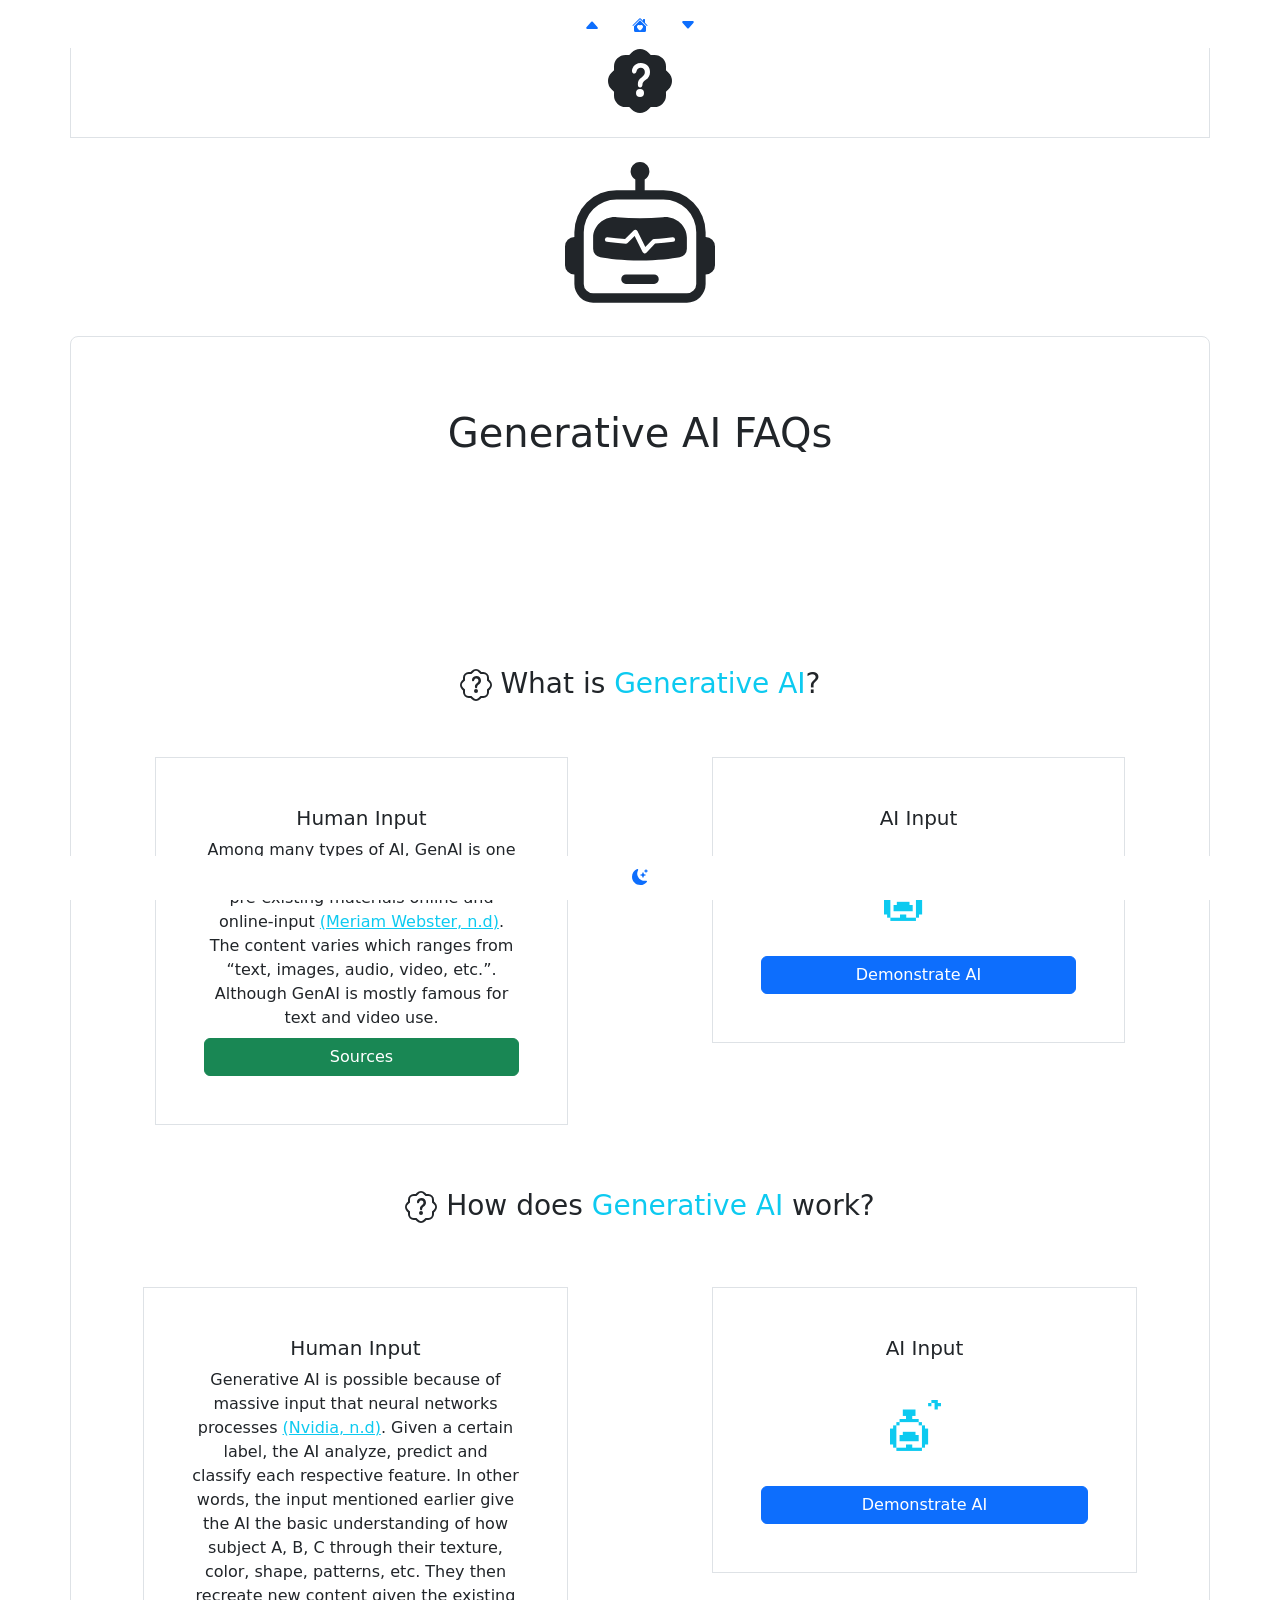
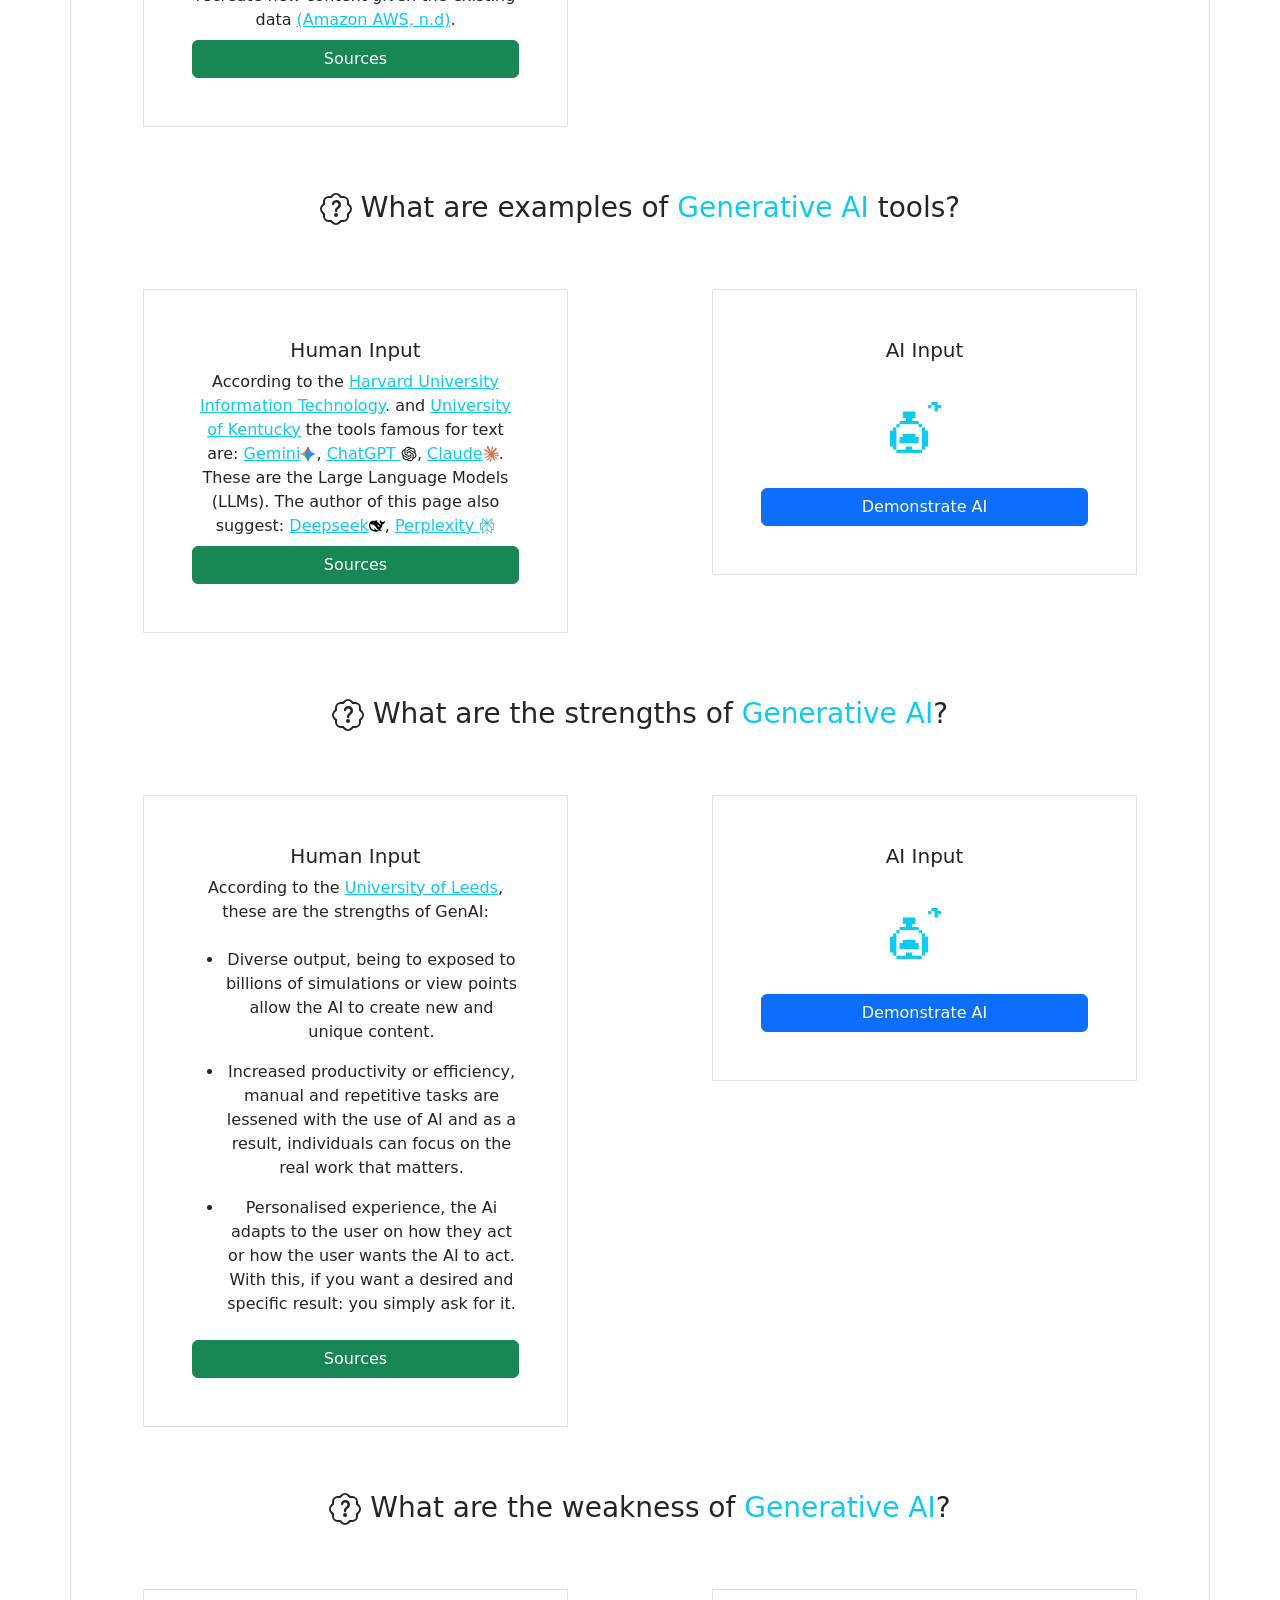
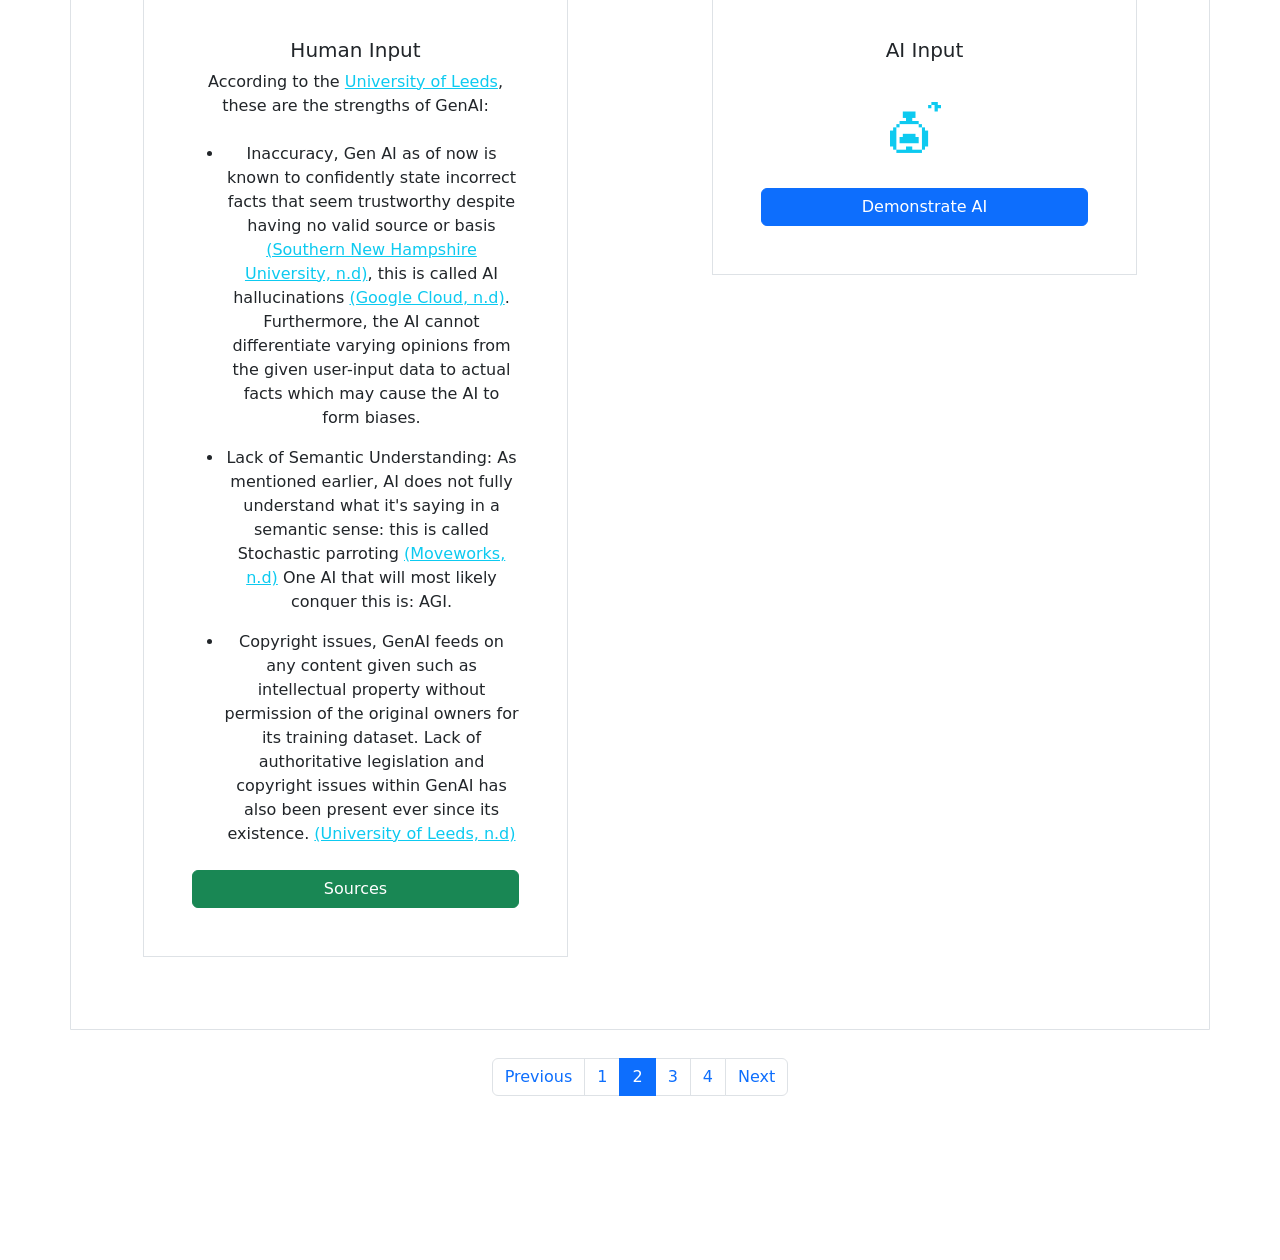
<file: faq.html>
<!doctype html>
<html lang="en">
  <head>
    <meta charset="utf-8">
    <meta name="viewport" content="width=device-width, initial-scale=1">
    <title>AI FAQs</title>
    <link rel="stylesheet" href="./assets/css/style.css">
    <link href="https://cdn.jsdelivr.net/npm/bootstrap@5.3.8/dist/css/bootstrap.min.css" rel="stylesheet" integrity="sha384-sRIl4kxILFvY47J16cr9ZwB07vP4J8+LH7qKQnuqkuIAvNWLzeN8tE5YBujZqJLB" crossorigin="anonymous">
    <link rel="icon" type="image/x-icon" href="favicon.svg">
</head>
<!-- Nav -->
<nav>
<ul class="nav justify-content-center p-1 bg-white fixed-top" id="navMenu">
  <li class="nav-item">
    <a class="nav-link" href="ethics.html"> 
      <svg xmlns="http://www.w3.org/2000/svg" width="16" height="16" fill="currentColor" class="bi bi-caret-up-fill" viewBox="0 0 16 16">
        <path d="m7.247 4.86-4.796 5.481c-.566.647-.106 1.659.753 1.659h9.592a1 1 0 0 0 .753-1.659l-4.796-5.48a1 1 0 0 0-1.506 0z"/>
      </svg>
    </a>
  </li>
    <li class="nav-item">
    <a class="nav-link" href="index.html"> 
      <svg xmlns="http://www.w3.org/2000/svg" width="16" height="16" fill="currentColor" class="bi bi-house-heart-fill" viewBox="0 0 16 16">
        <path d="M7.293 1.5a1 1 0 0 1 1.414 0L11 3.793V2.5a.5.5 0 0 1 .5-.5h1a.5.5 0 0 1 .5.5v3.293l2.354 2.353a.5.5 0 0 1-.708.707L8 2.207 1.354 8.853a.5.5 0 1 1-.708-.707z"/>
        <path d="m14 9.293-6-6-6 6V13.5A1.5 1.5 0 0 0 3.5 15h9a1.5 1.5 0 0 0 1.5-1.5zm-6-.811c1.664-1.673 5.825 1.254 0 5.018-5.825-3.764-1.664-6.691 0-5.018"/>
      </svg>
    </a>
  </li>
      <li class="nav-item">
    <a class="nav-link" href="index.html"> 
      <svg xmlns="http://www.w3.org/2000/svg" width="16" height="16" fill="currentColor" class="bi bi-caret-down-fill" viewBox="0 0 16 16">
        <path d="M7.247 11.14 2.451 5.658C1.885 5.013 2.345 4 3.204 4h9.592a1 1 0 0 1 .753 1.659l-4.796 5.48a1 1 0 0 1-1.506 0z"/>
      </svg>
    </a>
  </li>
</ul>
</nav>
<body>
  <div class="container border my-4 p-4 text-center">
    <svg xmlns="http://www.w3.org/2000/svg" width="64" height="64" fill="currentColor" class="bi bi-patch-question-fill" viewBox="0 0 16 16">
      <path d="M5.933.87a2.89 2.89 0 0 1 4.134 0l.622.638.89-.011a2.89 2.89 0 0 1 2.924 2.924l-.01.89.636.622a2.89 2.89 0 0 1 0 4.134l-.637.622.011.89a2.89 2.89 0 0 1-2.924 2.924l-.89-.01-.622.636a2.89 2.89 0 0 1-4.134 0l-.622-.637-.89.011a2.89 2.89 0 0 1-2.924-2.924l.01-.89-.636-.622a2.89 2.89 0 0 1 0-4.134l.637-.622-.011-.89a2.89 2.89 0 0 1 2.924-2.924l.89.01zM7.002 11a1 1 0 1 0 2 0 1 1 0 0 0-2 0m1.602-2.027c.04-.534.198-.815.846-1.26.674-.475 1.05-1.09 1.05-1.986 0-1.325-.92-2.227-2.262-2.227-1.02 0-1.792.492-2.1 1.29A1.7 1.7 0 0 0 6 5.48c0 .393.203.64.545.64.272 0 .455-.147.564-.51.158-.592.525-.915 1.074-.915.61 0 1.03.446 1.03 1.084 0 .563-.208.885-.822 1.325-.619.433-.926.914-.926 1.64v.111c0 .428.208.745.585.745.336 0 .504-.24.554-.627"/>
    </svg>
  </div>
<!-- FAQ -->
<div class="container text-center mb-4">
  <svg xmlns="http://www.w3.org/2000/svg" width="150" height="150" fill="currentColor" class="bi bi-robot" viewBox="0 0 16 16">
    <path d="M6 12.5a.5.5 0 0 1 .5-.5h3a.5.5 0 0 1 0 1h-3a.5.5 0 0 1-.5-.5M3 8.062C3 6.76 4.235 5.765 5.53 5.886a26.6 26.6 0 0 0 4.94 0C11.765 5.765 13 6.76 13 8.062v1.157a.93.93 0 0 1-.765.935c-.845.147-2.34.346-4.235.346s-3.39-.2-4.235-.346A.93.93 0 0 1 3 9.219zm4.542-.827a.25.25 0 0 0-.217.068l-.92.9a25 25 0 0 1-1.871-.183.25.25 0 0 0-.068.495c.55.076 1.232.149 2.02.193a.25.25 0 0 0 .189-.071l.754-.736.847 1.71a.25.25 0 0 0 .404.062l.932-.97a25 25 0 0 0 1.922-.188.25.25 0 0 0-.068-.495c-.538.074-1.207.145-1.98.189a.25.25 0 0 0-.166.076l-.754.785-.842-1.7a.25.25 0 0 0-.182-.135"/>
    <path d="M8.5 1.866a1 1 0 1 0-1 0V3h-2A4.5 4.5 0 0 0 1 7.5V8a1 1 0 0 0-1 1v2a1 1 0 0 0 1 1v1a2 2 0 0 0 2 2h10a2 2 0 0 0 2-2v-1a1 1 0 0 0 1-1V9a1 1 0 0 0-1-1v-.5A4.5 4.5 0 0 0 10.5 3h-2zM14 7.5V13a1 1 0 0 1-1 1H3a1 1 0 0 1-1-1V7.5A3.5 3.5 0 0 1 5.5 4h5A3.5 3.5 0 0 1 14 7.5"/>
  </svg>
</div>
<!-- What is Generative AI? -->
<div class="container border mb-4 p-4 text-center rounded-top-3">
  <div class="row justify-content-start">
<div class="container px-4 text-center">
  <h1 class="mt-5">Generative AI FAQs</h1>
  <div class="masking-container">
    <h1 class="masked-text">AI?</h1>
    </div>
    <h3 class="mt-5"> 
      <svg xmlns="http://www.w3.org/2000/svg" width="32 " height="32" fill="currentColor" class="bi bi-patch-question" viewBox="0 0 16 16">
        <path d="M8.05 9.6c.336 0 .504-.24.554-.627.04-.534.198-.815.847-1.26.673-.475 1.049-1.09 1.049-1.986 0-1.325-.92-2.227-2.262-2.227-1.02 0-1.792.492-2.1 1.29A1.7 1.7 0 0 0 6 5.48c0 .393.203.64.545.64.272 0 .455-.147.564-.51.158-.592.525-.915 1.074-.915.61 0 1.03.446 1.03 1.084 0 .563-.208.885-.822 1.325-.619.433-.926.914-.926 1.64v.111c0 .428.208.745.585.745"/>
        <path d="m10.273 2.513-.921-.944.715-.698.622.637.89-.011a2.89 2.89 0 0 1 2.924 2.924l-.01.89.636.622a2.89 2.89 0 0 1 0 4.134l-.637.622.011.89a2.89 2.89 0 0 1-2.924 2.924l-.89-.01-.622.636a2.89 2.89 0 0 1-4.134 0l-.622-.637-.89.011a2.89 2.89 0 0 1-2.924-2.924l.01-.89-.636-.622a2.89 2.89 0 0 1 0-4.134l.637-.622-.011-.89a2.89 2.89 0 0 1 2.924-2.924l.89.01.622-.636a2.89 2.89 0 0 1 4.134 0l-.715.698a1.89 1.89 0 0 0-2.704 0l-.92.944-1.32-.016a1.89 1.89 0 0 0-1.911 1.912l.016 1.318-.944.921a1.89 1.89 0 0 0 0 2.704l.944.92-.016 1.32a1.89 1.89 0 0 0 1.912 1.911l1.318-.016.921.944a1.89 1.89 0 0 0 2.704 0l.92-.944 1.32.016a1.89 1.89 0 0 0 1.911-1.912l-.016-1.318.944-.921a1.89 1.89 0 0 0 0-2.704l-.944-.92.016-1.32a1.89 1.89 0 0 0-1.912-1.911z"/>
        <path d="M7.001 11a1 1 0 1 1 2 0 1 1 0 0 1-2 0"/>
      </svg> What is <span class="text-info">Generative AI</span>?
    </h3>
  <div class="row gx-5" id="questionsRow" >
    <div class="col" id="adjustRow">
      <div class="m-5 p-5 border"><h5 >Human Input</h5>
        Among many types of AI, GenAI is one that creates new content based on pre-existing materials online and online-input <a class="text-info" href="https://www.merriam-webster.com/dictionary/generative%20AI">(Meriam Webster, n.d)</a>. The content varies which ranges from “text, images, audio, video, etc.”. Although GenAI is mostly famous for text and video use.
        <div class="d-grid">
          <button type="button" class="btn btn-success btn-block mt-2" data-bs-toggle="modal" data-bs-target="#1stModal">Sources</button>
        </div>
      </div>
      </div>
    <div class="col">
      <div class="mt-5 ms-5 me-5 p-5 border"><h5>AI Input</h5>
        <p id="1st-humanQuestion"><img src="assets/img/ai-sleeping.gif" class="mt-3 mb-3" height="70px" width="70x" id="waitScreen1"></p>
        <div class="d-grid">
          <button type="button" class="btn btn-primary btn-block" onclick="typeWriterONE()" id="button1">Demonstrate AI</button>
        </div>
      </div>
    </div>
  </div>
</div>
</div>  
<!-- Heading -->
    <h3 class="m-3">
      <svg xmlns="http://www.w3.org/2000/svg" width="32 " height="32" fill="currentColor" class="bi bi-patch-question" viewBox="0 0 16 16">
        <path d="M8.05 9.6c.336 0 .504-.24.554-.627.04-.534.198-.815.847-1.26.673-.475 1.049-1.09 1.049-1.986 0-1.325-.92-2.227-2.262-2.227-1.02 0-1.792.492-2.1 1.29A1.7 1.7 0 0 0 6 5.48c0 .393.203.64.545.64.272 0 .455-.147.564-.51.158-.592.525-.915 1.074-.915.61 0 1.03.446 1.03 1.084 0 .563-.208.885-.822 1.325-.619.433-.926.914-.926 1.64v.111c0 .428.208.745.585.745"/>
        <path d="m10.273 2.513-.921-.944.715-.698.622.637.89-.011a2.89 2.89 0 0 1 2.924 2.924l-.01.89.636.622a2.89 2.89 0 0 1 0 4.134l-.637.622.011.89a2.89 2.89 0 0 1-2.924 2.924l-.89-.01-.622.636a2.89 2.89 0 0 1-4.134 0l-.622-.637-.89.011a2.89 2.89 0 0 1-2.924-2.924l.01-.89-.636-.622a2.89 2.89 0 0 1 0-4.134l.637-.622-.011-.89a2.89 2.89 0 0 1 2.924-2.924l.89.01.622-.636a2.89 2.89 0 0 1 4.134 0l-.715.698a1.89 1.89 0 0 0-2.704 0l-.92.944-1.32-.016a1.89 1.89 0 0 0-1.911 1.912l.016 1.318-.944.921a1.89 1.89 0 0 0 0 2.704l.944.92-.016 1.32a1.89 1.89 0 0 0 1.912 1.911l1.318-.016.921.944a1.89 1.89 0 0 0 2.704 0l.92-.944 1.32.016a1.89 1.89 0 0 0 1.911-1.912l-.016-1.318.944-.921a1.89 1.89 0 0 0 0-2.704l-.944-.92.016-1.32a1.89 1.89 0 0 0-1.912-1.911z"/>
        <path d="M7.001 11a1 1 0 1 1 2 0 1 1 0 0 1-2 0"/>
      </svg> How does <span class="text-info mt-2">Generative AI</span> work?
    </h3>
<!-- Template -->
 <div class="row gx-5" id="questionsRow" >
    <div class="col" id="adjustRow">
      <div class="m-5 p-5 border"><h5 >Human Input</h5>
        Generative AI is possible because of massive input that neural networks processes <a class="text-info" href="https://www.nvidia.com/en-us/glossary/generative-ai/">(Nvidia, n.d)</a>. Given a certain label, the AI analyze, predict and classify each respective feature. In other words, the input mentioned earlier give the AI the basic understanding of how subject A, B, C through their texture, color, shape, patterns, etc. They then recreate new content given the existing data <a class="text-info" href="https://aws.amazon.com/what-is/generative-ai/">(Amazon AWS, n.d)</a>.
        <div class="d-grid">
          <button type="button" class="btn btn-success btn-block mt-2" data-bs-toggle="modal" data-bs-target="#2ndModal" >Sources </button>

        </div>
      </div>
      </div>

    <div class="col">
      <div class="mt-5 ms-5 me-5 p-5 border"><h5>AI Input</h5>
        <p id="2nd-humanQuestion"><img src="assets/img/ai-sleeping.gif" class="mt-3 mb-3" height="70px" width="70x" id="waitScreen2"></p>
        <div class="d-grid">
          <button type="button" class="btn btn-primary btn-block" onclick="typeWriterTWO()" id="button2">Demonstrate AI</button>
        </div>
      </div>
    </div>
  </div>
<!-- Heading -->
    <h3 class="m-3">
      <svg xmlns="http://www.w3.org/2000/svg" width="32 " height="32" fill="currentColor" class="bi bi-patch-question" viewBox="0 0 16 16">
        <path d="M8.05 9.6c.336 0 .504-.24.554-.627.04-.534.198-.815.847-1.26.673-.475 1.049-1.09 1.049-1.986 0-1.325-.92-2.227-2.262-2.227-1.02 0-1.792.492-2.1 1.29A1.7 1.7 0 0 0 6 5.48c0 .393.203.64.545.64.272 0 .455-.147.564-.51.158-.592.525-.915 1.074-.915.61 0 1.03.446 1.03 1.084 0 .563-.208.885-.822 1.325-.619.433-.926.914-.926 1.64v.111c0 .428.208.745.585.745"/>
        <path d="m10.273 2.513-.921-.944.715-.698.622.637.89-.011a2.89 2.89 0 0 1 2.924 2.924l-.01.89.636.622a2.89 2.89 0 0 1 0 4.134l-.637.622.011.89a2.89 2.89 0 0 1-2.924 2.924l-.89-.01-.622.636a2.89 2.89 0 0 1-4.134 0l-.622-.637-.89.011a2.89 2.89 0 0 1-2.924-2.924l.01-.89-.636-.622a2.89 2.89 0 0 1 0-4.134l.637-.622-.011-.89a2.89 2.89 0 0 1 2.924-2.924l.89.01.622-.636a2.89 2.89 0 0 1 4.134 0l-.715.698a1.89 1.89 0 0 0-2.704 0l-.92.944-1.32-.016a1.89 1.89 0 0 0-1.911 1.912l.016 1.318-.944.921a1.89 1.89 0 0 0 0 2.704l.944.92-.016 1.32a1.89 1.89 0 0 0 1.912 1.911l1.318-.016.921.944a1.89 1.89 0 0 0 2.704 0l.92-.944 1.32.016a1.89 1.89 0 0 0 1.911-1.912l-.016-1.318.944-.921a1.89 1.89 0 0 0 0-2.704l-.944-.92.016-1.32a1.89 1.89 0 0 0-1.912-1.911z"/>
        <path d="M7.001 11a1 1 0 1 1 2 0 1 1 0 0 1-2 0"/>
      </svg> What are examples of <span class="text-info mt-2">Generative AI</span> tools?
    </h3>
<!-- Template -->
 <div class="row gx-5" id="questionsRow" >
    <div class="col" id="adjustRow">
      <div class="m-5 p-5 border"><h5 >Human Input</h5>
        According to the <a class="text-info" href="https://www.huit.harvard.edu/ai/tools">Harvard University Information Technology</a>. and <a class="text-info" href="https://celt.uky.edu/examples-genai">University of Kentucky</a> the tools famous for text are: <a href="https://gemini.google.com/" class="text-info">Gemini<img src="assets/img/gemini-color.svg"></a>, <a href="https://chatgpt.com" class="text-info">ChatGPT <img src="assets/img/openai.svg"></a>, <a href="https://claude.ai/" class="text-info">Claude<img src="assets/img/claude-color.svg"></a>. These are the Large Language Models (LLMs).
        The author of this page also suggest: <a href="https://chat.deepseek.com" class="text-info"> Deepseek<img src="assets/img/deepseek.svg"></a>, <a href="https://www.perplexity.ai/" class="text-info">Perplexity <img src="assets/img/perplexity-color.svg"></a>
        <div class="d-grid">
          <button type="button" class="btn btn-success btn-block mt-2" data-bs-toggle="modal" data-bs-target="#3rdModal" >Sources</button>
        </div>
      </div>
    </div>
    <div class="col">
      <div class="mt-5 ms-5 me-5 p-5 border"><h5>AI Input</h5>
        <p id="3rd-humanQuestion"><img src="assets/img/ai-sleeping.gif" class="mt-3 mb-3" height="70px" width="70x" id="waitScreen3"></p>
        <div class="d-grid">
          <button type="button" class="btn btn-primary btn-block" onclick="typeWriterTHREE()" id="button3">Demonstrate AI</button>
        </div>
      </div>
    </div>
  </div>
<!-- Heading -->
    <h3 class="m-3">
      <svg xmlns="http://www.w3.org/2000/svg" width="32 " height="32" fill="currentColor" class="bi bi-patch-question" viewBox="0 0 16 16">
        <path d="M8.05 9.6c.336 0 .504-.24.554-.627.04-.534.198-.815.847-1.26.673-.475 1.049-1.09 1.049-1.986 0-1.325-.92-2.227-2.262-2.227-1.02 0-1.792.492-2.1 1.29A1.7 1.7 0 0 0 6 5.48c0 .393.203.64.545.64.272 0 .455-.147.564-.51.158-.592.525-.915 1.074-.915.61 0 1.03.446 1.03 1.084 0 .563-.208.885-.822 1.325-.619.433-.926.914-.926 1.64v.111c0 .428.208.745.585.745"/>
        <path d="m10.273 2.513-.921-.944.715-.698.622.637.89-.011a2.89 2.89 0 0 1 2.924 2.924l-.01.89.636.622a2.89 2.89 0 0 1 0 4.134l-.637.622.011.89a2.89 2.89 0 0 1-2.924 2.924l-.89-.01-.622.636a2.89 2.89 0 0 1-4.134 0l-.622-.637-.89.011a2.89 2.89 0 0 1-2.924-2.924l.01-.89-.636-.622a2.89 2.89 0 0 1 0-4.134l.637-.622-.011-.89a2.89 2.89 0 0 1 2.924-2.924l.89.01.622-.636a2.89 2.89 0 0 1 4.134 0l-.715.698a1.89 1.89 0 0 0-2.704 0l-.92.944-1.32-.016a1.89 1.89 0 0 0-1.911 1.912l.016 1.318-.944.921a1.89 1.89 0 0 0 0 2.704l.944.92-.016 1.32a1.89 1.89 0 0 0 1.912 1.911l1.318-.016.921.944a1.89 1.89 0 0 0 2.704 0l.92-.944 1.32.016a1.89 1.89 0 0 0 1.911-1.912l-.016-1.318.944-.921a1.89 1.89 0 0 0 0-2.704l-.944-.92.016-1.32a1.89 1.89 0 0 0-1.912-1.911z"/>
        <path d="M7.001 11a1 1 0 1 1 2 0 1 1 0 0 1-2 0"/>
      </svg> What are the strengths of <span class="text-info mt-2">Generative AI</span>?
    </h3>
<!-- Template -->
 <div class="row gx-5" id="questionsRow" >
    <div class="col" id="adjustRow">
      <div class="m-5 p-5 border"><h5 >Human Input</h5>
        According to the <a class="text-info" href="https://generative-ai.leeds.ac.uk/intro-gen-ai/strengths-and-weaknesses/">University of Leeds</a>, these are the strengths of GenAI:
        <ul>
          <li><p class="mt-4">Diverse output, being to exposed to billions of simulations or view points allow the AI to create new and unique content.</p></li>
          <li><p>Increased productivity or efficiency, manual and repetitive tasks are lessened with the use of AI and as a result, individuals can focus on the real work that matters.</p></li>
          <li><p>Personalised experience, the Ai adapts to the user on how they act or how the user wants the AI to act. With this, if you want a desired and specific result: you simply ask for it.</p></li>
        </ul>
        <div class="d-grid">
          <button type="button" class="btn btn-success btn-block mt-2" data-bs-toggle="modal" data-bs-target="#4thModal" >Sources </button>
        </div>
      </div>
    </div>
    <div class="col">
      <div class="mt-5 ms-5 me-5 p-5 border"><h5>AI Input</h5>
        <p id="4th-humanQuestion"><img src="assets/img/ai-sleeping.gif" class="mt-3 mb-3" height="70px" width="70x" id="waitScreen4"></p>
        <div class="d-grid">
          <button type="button" class="btn btn-primary btn-block" onclick="typeWriterFOUR()" id="button4">Demonstrate AI</button>
        </div>
      </div>
    </div>
  </div>
<!-- Heading -->
    <h3 class="m-3">
      <svg xmlns="http://www.w3.org/2000/svg" width="32 " height="32" fill="currentColor" class="bi bi-patch-question" viewBox="0 0 16 16">
        <path d="M8.05 9.6c.336 0 .504-.24.554-.627.04-.534.198-.815.847-1.26.673-.475 1.049-1.09 1.049-1.986 0-1.325-.92-2.227-2.262-2.227-1.02 0-1.792.492-2.1 1.29A1.7 1.7 0 0 0 6 5.48c0 .393.203.64.545.64.272 0 .455-.147.564-.51.158-.592.525-.915 1.074-.915.61 0 1.03.446 1.03 1.084 0 .563-.208.885-.822 1.325-.619.433-.926.914-.926 1.64v.111c0 .428.208.745.585.745"/>
        <path d="m10.273 2.513-.921-.944.715-.698.622.637.89-.011a2.89 2.89 0 0 1 2.924 2.924l-.01.89.636.622a2.89 2.89 0 0 1 0 4.134l-.637.622.011.89a2.89 2.89 0 0 1-2.924 2.924l-.89-.01-.622.636a2.89 2.89 0 0 1-4.134 0l-.622-.637-.89.011a2.89 2.89 0 0 1-2.924-2.924l.01-.89-.636-.622a2.89 2.89 0 0 1 0-4.134l.637-.622-.011-.89a2.89 2.89 0 0 1 2.924-2.924l.89.01.622-.636a2.89 2.89 0 0 1 4.134 0l-.715.698a1.89 1.89 0 0 0-2.704 0l-.92.944-1.32-.016a1.89 1.89 0 0 0-1.911 1.912l.016 1.318-.944.921a1.89 1.89 0 0 0 0 2.704l.944.92-.016 1.32a1.89 1.89 0 0 0 1.912 1.911l1.318-.016.921.944a1.89 1.89 0 0 0 2.704 0l.92-.944 1.32.016a1.89 1.89 0 0 0 1.911-1.912l-.016-1.318.944-.921a1.89 1.89 0 0 0 0-2.704l-.944-.92.016-1.32a1.89 1.89 0 0 0-1.912-1.911z"/>
        <path d="M7.001 11a1 1 0 1 1 2 0 1 1 0 0 1-2 0"/>
      </svg> What are the weakness of <span class="text-info mt-2">Generative AI</span>?
    </h3>
<!-- Template -->
 <div class="row gx-5" id="questionsRow" >
    <div class="col" id="adjustRow">
      <div class="m-5 p-5 border"><h5 >Human Input</h5>
        According to the <a class="text-info" href="https://generative-ai.leeds.ac.uk/intro-gen-ai/strengths-and-weaknesses/">University of Leeds</a>, these are the strengths of GenAI:
        <ul>
          <li><p class="mt-4">Inaccuracy, Gen AI as of now is known to confidently state incorrect facts that seem trustworthy despite having no valid source or basis <a class="text-info" href="https://libguides.snhu.edu/c.php?g=1440037&p=10806563">(Southern New Hampshire University, n.d)</a>, this is called AI hallucinations <a class="text-info" href="https://cloud.google.com/discover/what-are-ai-hallucinations?hl=en">(Google Cloud, n.d)</a>. Furthermore, the AI cannot differentiate varying opinions from the given user-input data to actual facts which may cause the AI to form biases. </p></li>
          <li><p>Lack of Semantic Understanding: As mentioned earlier, AI does not fully understand what it's saying in a semantic sense: this is called Stochastic parroting <a class="text-info" href="https://www.moveworks.com/us/en/resources/ai-terms-glossary/stochastic-parrot">(Moveworks, n.d)</a> One AI that will most likely conquer this is: AGI.</p></li>
          <li><p>Copyright issues, GenAI feeds on any content given such as intellectual property without permission of the original owners for its training dataset. Lack of authoritative legislation and copyright issues within GenAI has also been present ever since its existence. <a class="text-info" href="https://generative-ai.leeds.ac.uk/intro-gen-ai/strengths-and-weaknesses/">(University of Leeds, n.d)</a></p></li>
        </ul>
        <div class="d-grid">
          <button type="button" class="btn btn-success btn-block mt-2" data-bs-toggle="modal" data-bs-target="#5thModal" >Sources </button>
        </div>
      </div>
    </div>
    <div class="col">
      <div class="mt-5 ms-5 me-5 p-5 border"><h5>AI Input</h5>
        <p id="5th-humanQuestion"><img src="assets/img/ai-sleeping.gif" class="mt-3 mb-3" height="70px" width="70x" id="waitScreen5"></p>
        <div class="d-grid">
          <button type="button" class="btn btn-primary btn-block" onclick="typeWriterFIVE()" id="button5">Demonstrate AI</button>
        </div>
      </div>
  </div>
</div>  

  <!-- End of page -->
</div>
</div>

<!-- All references modal -->
 <div class="modal fade" id="1stModal" tabindex="-1" aria-labelledby="exampleModalLabel" aria-hidden="true">
  <div class="modal-dialog modal-dialog-centered">
    <div class="modal-content">
      <div class="modal-header">
        <h1 class="modal-title fs-5" id="exampleModalLabel">My references in writing </h1>
          <button type="button" class="btn-close" data-bs-dismiss="modal" aria-label="Close"></button>
      </div>
      <div class="modal-body">
        <h2 class="fs-5">APA 7th edition</h2>
          <p>This human input section did NOT use AI at all and was written with the aid of credible sources.</p>
        <hr>
        <h2 class="fs-5">References</h2>
          <ul>
            <li>
              <p><a href="https://www.merriam-webster.com/dictionary/generative%20AI" class="h5 small" data-bs-toggle="tooltip" title="Tooltip">Generative AI. (2025b). In Merriam-Webster Dictionary. https://www.merriam-webster.com/dictionary/generative%20AI</a></p>
            </li>
          </ul>
      </div>
    <div class="modal-footer">
  <button type="button" class="btn btn-secondary" data-bs-dismiss="modal">Close</button>
  </div>
  </div>
  </div>
</div>
<!-- Reference Modal -->
<div class="modal fade" id="2ndModal" tabindex="-1" aria-labelledby="exampleModalLabel" aria-hidden="true">
  <div class="modal-dialog modal-dialog-centered">
    <div class="modal-content">
      <div class="modal-header">
        <h1 class="modal-title fs-5" id="exampleModalLabel">My references in writing </h1>
          <button type="button" class="btn-close" data-bs-dismiss="modal" aria-label="Close"></button>
      </div>
      <div class="modal-body">
        <h2 class="fs-5">APA 7th edition</h2>
          <p>This human input section did NOT use AI at all and was written with the aid of credible sources.</p>
        <hr>
        <h2 class="fs-5">References</h2>
          <ul>
            <li>
              <p><a href="https://aws.amazon.com/what-is/generative-ai/" class="h5 small" data-bs-toggle="tooltip" title="Tooltip">What is Generative AI? - Gen AI Explained - AWS. (n.d.). Amazon Web Services, Inc. https://aws.amazon.com/what-is/generative-ai/</a></p>
            </li>
            <li>
              <p><a href="https://www.nvidia.com/en-us/glossary/generative-ai/" class="h5 small" data-bs-toggle="tooltip" title="Tooltip">Generative AI – What is it and How Does it Work? | NVIDIA. (n.d.). NVIDIA. https://www.nvidia.com/en-us/glossary/generative-ai/</a></p></li>
            </ul>
      </div>
    <div class="modal-footer">
  <button type="button" class="btn btn-secondary" data-bs-dismiss="modal">Close</button>
  </div>
  </div>
  </div>
</div>
<!-- Reference Modal -->
 <div class="modal fade" id="3rdModal" tabindex="-1" aria-labelledby="exampleModalLabel" aria-hidden="true">
  <div class="modal-dialog modal-dialog-centered">
    <div class="modal-content">
      <div class="modal-header">
        <h1 class="modal-title fs-5" id="exampleModalLabel">My references in writing </h1>
          <button type="button" class="btn-close" data-bs-dismiss="modal" aria-label="Close"></button>
      </div>
      <div class="modal-body">
        <h2 class="fs-5">APA 7th edition</h2>
          <p>This human input section did NOT use AI at all and was written with the aid of credible sources.</p>
        <hr>
        <h2 class="fs-5">References</h2>
          <ul>
            <li>
              <p><a href="https://www.huit.harvard.edu/ai/tools" class="h5 small" data-bs-toggle="tooltip" title="Tooltip">Generative AI Tool Comparison | Harvard University Information Technology. (n.d.-b). https://www.huit.harvard.edu/ai/tools</a></p>
            </li>
            <li>
              <p><a href="https://celt.uky.edu/examples-genai" class="h5 small" data-bs-toggle="tooltip" title="Tooltip">Examples of GENAI | CELT. (n.d.-b). https://celt.uky.edu/examples-genai</a></p>
            </li>
          </ul>
      </div>
    <div class="modal-footer">
  <button type="button" class="btn btn-secondary" data-bs-dismiss="modal">Close</button>
  </div>
  </div>
  </div>
</div>
<!-- Reference Modal -->
 <div class="modal fade" id="4thModal" tabindex="-1" aria-labelledby="exampleModalLabel" aria-hidden="true">
  <div class="modal-dialog modal-dialog-centered">
    <div class="modal-content">
      <div class="modal-header">
        <h1 class="modal-title fs-5" id="exampleModalLabel">My references in writing </h1>
          <button type="button" class="btn-close" data-bs-dismiss="modal" aria-label="Close"></button>
      </div>
      <div class="modal-body">
        <h2 class="fs-5">APA 7th edition</h2>
          <p>This human input section did NOT use AI at all and was written with the aid of credible sources.</p>
        <hr>
        <h2 class="fs-5">References</h2>
          <ul>
            <li>
              <p><a href="https://generative-ai.leeds.ac.uk/intro-gen-ai/strengths-and-weaknesses/" class="h5 small" data-bs-toggle="tooltip" title="Tooltip">Research guides: Artificial intelligence (AI) and Media Literacy: Evaluating AI outputs. (n.d.). https://libguides.snhu.edu/c.php?g=1440037&p=10806563</a></p>
            </li>
          </ul>
      </div>
    <div class="modal-footer">
  <button type="button" class="btn btn-secondary" data-bs-dismiss="modal">Close</button>
  </div>
  </div>
  </div>
</div>
<!-- Reference Modal -->
 <div class="modal fade" id="5thModal" tabindex="-1" aria-labelledby="exampleModalLabel" aria-hidden="true">
  <div class="modal-dialog modal-dialog-centered">
    <div class="modal-content">
      <div class="modal-header">
        <h1 class="modal-title fs-5" id="exampleModalLabel">My references in writing </h1>
          <button type="button" class="btn-close" data-bs-dismiss="modal" aria-label="Close"></button>
      </div>
      <div class="modal-body">
        <h2 class="fs-5">APA 7th edition</h2>
          <p>This human input section did NOT use AI at all and was written with the aid of credible sources.</p>
        <hr>
        <h2 class="fs-5">References</h2>
          <ul>
            <li>
              <p><a href="https://generative-ai.leeds.ac.uk/intro-gen-ai/strengths-and-weaknesses/" class="h5 small" data-bs-toggle="tooltip" title="Tooltip">Research guides: Artificial intelligence (AI) and Media Literacy: Evaluating AI outputs. (n.d.). https://libguides.snhu.edu/c.php?g=1440037&p=10806563</a></p>
            </li>
            <li>
              <p><a href="https://libguides.snhu.edu/c.php?g=1440037&p=10806563" class="h5 small" data-bs-toggle="tooltip" title="Tooltip">Research guides: Artificial intelligence (AI) and Media Literacy: Evaluating AI outputs. (n.d.). https://libguides.snhu.edu/c.php?g=1440037&p=10806563</a></p>
            </li>
            <li>
              <p><a href="https://cloud.google.com/discover/what-are-ai-hallucinations?hl=en" class="h5 small" data-bs-toggle="tooltip" title="Tooltip">What are AI hallucinations? (n.d.). Google Cloud. https://cloud.google.com/discover/what-are-ai-hallucinations?hl=en</a></p>
            </li>
            <li>
              <p><a href="https://www.moveworks.com/us/en/resources/ai-terms-glossary/stochastic-parrot" class="h5 small" data-bs-toggle="tooltip" title="Tooltip">What is a Stochastic Parrot? (n.d.). https://www.moveworks.com/us/en/resources/ai-terms-glossary/stochastic-parrot</a></p>
            </li>
          </ul>
      </div>
    <div class="modal-footer">
  <button type="button" class="btn btn-secondary" data-bs-dismiss="modal">Close</button>
  </div>
  </div>
  </div>
</div>
<!-- Pagination -->
<div class="p-1">
  <ul class="pagination justify-content-center">
    <li class="page-item"><a class="page-link" href="index.html">Previous</a></li>
      <li class="page-item"><a class="page-link" href="index.html">1</a></li>
      <li class="page-item active"><a class="page-link" href="faq.html">2</a></li>
      <li class="page-item"><a class="page-link" href="ethics.html">3</a></li>
      <li class="page-item"><a class="page-link" href="article.html">4</a></li>
    <li class="page-item"><a class="page-link" href="ethics.html">Next</a></li>
  </ul>
</div>
<!-- Dark or light mode switch -->
<div class="m-5 p-4">
<ul class="nav justify-content-center pb-1 bg-white fixed-bottom">
  <li class="nav-item">
    <button class="nav-link" id="lightdarkMode" onclick="switchMode()"> 
      <svg xmlns="http://www.w3.org/2000/svg" width="16" height="16" fill="currentColor" class="bi bi-moon-stars-fill" viewBox="0 0 16 16">
        <path d="M6 .278a.77.77 0 0 1 .08.858 7.2 7.2 0 0 0-.878 3.46c0 4.021 3.278 7.277 7.318 7.277q.792-.001 1.533-.16a.79.79 0 0 1 .81.316.73.73 0 0 1-.031.893A8.35 8.35 0 0 1 8.344 16C3.734 16 0 12.286 0 7.71 0 4.266 2.114 1.312 5.124.06A.75.75 0 0 1 6 .278"/>
        <path d="M10.794 3.148a.217.217 0 0 1 .412 0l.387 1.162c.173.518.579.924 1.097 1.097l1.162.387a.217.217 0 0 1 0 .412l-1.162.387a1.73 1.73 0 0 0-1.097 1.097l-.387 1.162a.217.217 0 0 1-.412 0l-.387-1.162A1.73 1.73 0 0 0 9.31 6.593l-1.162-.387a.217.217 0 0 1 0-.412l1.162-.387a1.73 1.73 0 0 0 1.097-1.097zM13.863.099a.145.145 0 0 1 .274 0l.258.774c.115.346.386.617.732.732l.774.258a.145.145 0 0 1 0 .274l-.774.258a1.16 1.16 0 0 0-.732.732l-.258.774a.145.145 0 0 1-.274 0l-.258-.774a1.16 1.16 0 0 0-.732-.732l-.774-.258a.145.145 0 0 1 0-.274l.774-.258c.346-.115.617-.386.732-.732z"/>
      </svg>
    </button>
  </li>
</ul>
</nav>
</div>
<script src="assets/js/dialog.js"></script>
<script src="assets/js/index.js"></script>
<script src="https://cdn.jsdelivr.net/npm/bootstrap@5.3.8/dist/js/bootstrap.bundle.min.js" integrity="sha384-FKyoEForCGlyvwx9Hj09JcYn3nv7wiPVlz7YYwJrWVcXK/BmnVDxM+D2scQbITxI" crossorigin="anonymous"></script>
  </body>
</html>
</file>
<file: assets/css/style.css>
/* Become columns for smaller screens */

@media (max-width: 1199.98px) {
  #questionsRow {
    display: flex;
    flex-direction: column;
  }
}

/* Smooth transition for dark or light mode */

.bg-white, 
.bg-dark {
  transition: background-color 0.35s ease;
}

html, body, * {
  transition: background-color 0.35s ease;
}

.masked-text {
    font-size: 8rem;
    font-weight: bold;
    color: transparent;
    background-image: url('https://miro.medium.com/v2/resize:fit:1100/format:webp/1*_zqJUXJaDneHRrXeXtR5vQ.webp'); 
    background-size: 200%; /* Enlarged for smooth animation */
    background-position: 0 50%;
    background-clip: text;
    -webkit-background-clip: text;
    -webkit-text-fill-color: transparent;
    animation: animate-background 5s infinite alternate linear;
}

@keyframes animate-background {
    0% {
        background-position: 0 50%;
    }
    100% {
        background-position: 100% 50%;
    }
}
</file>
